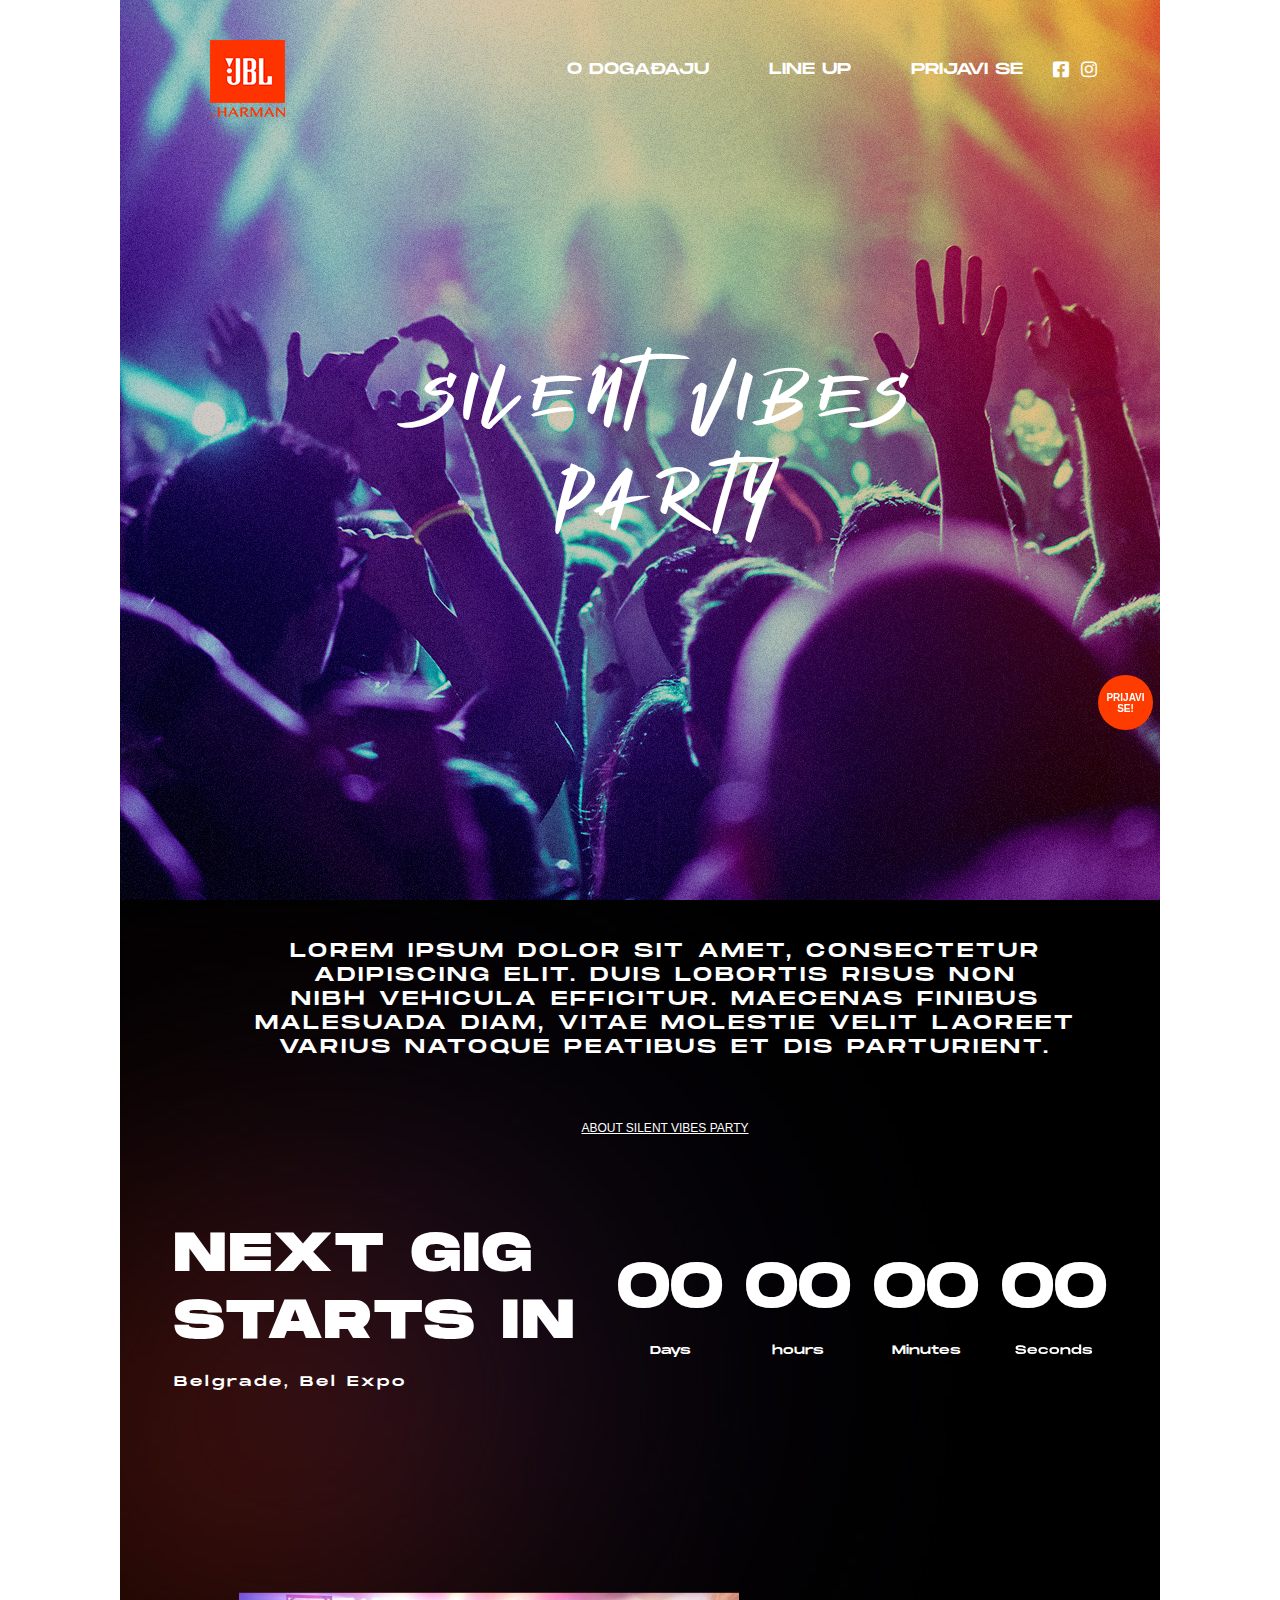
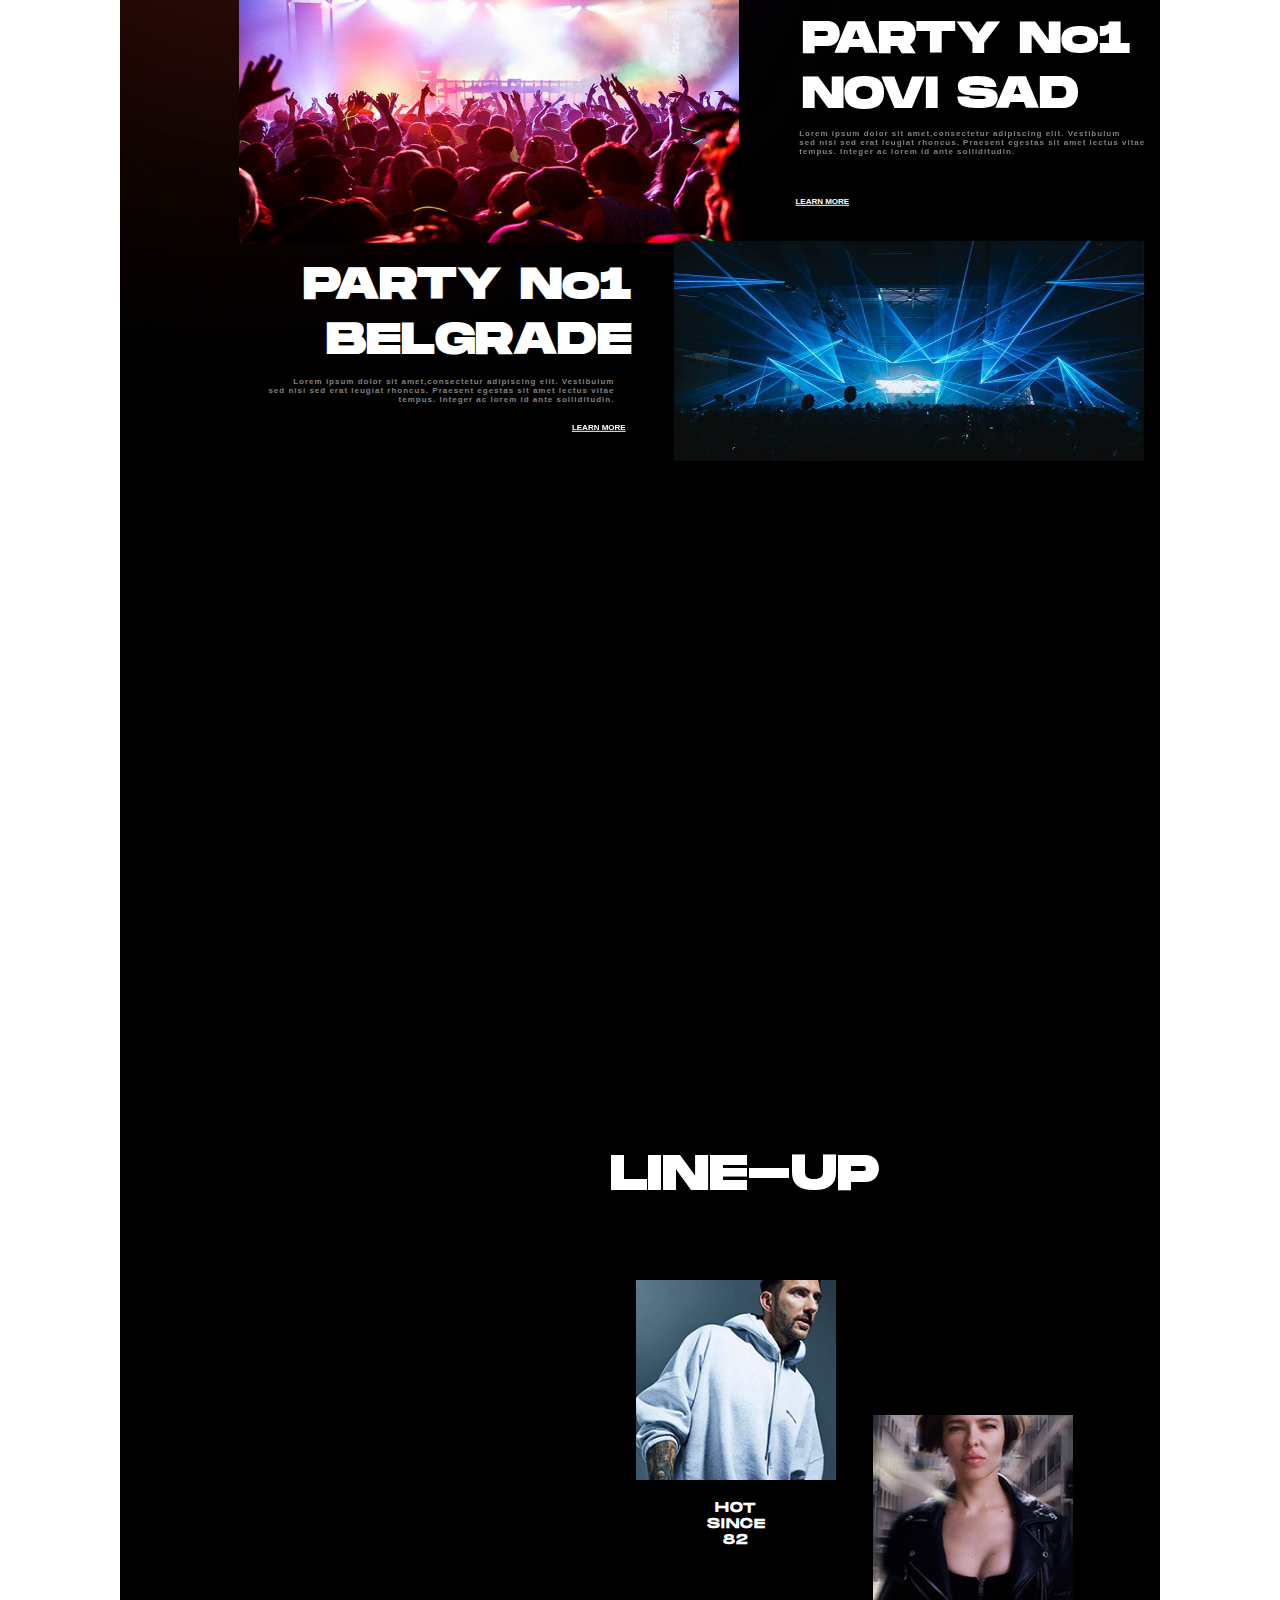
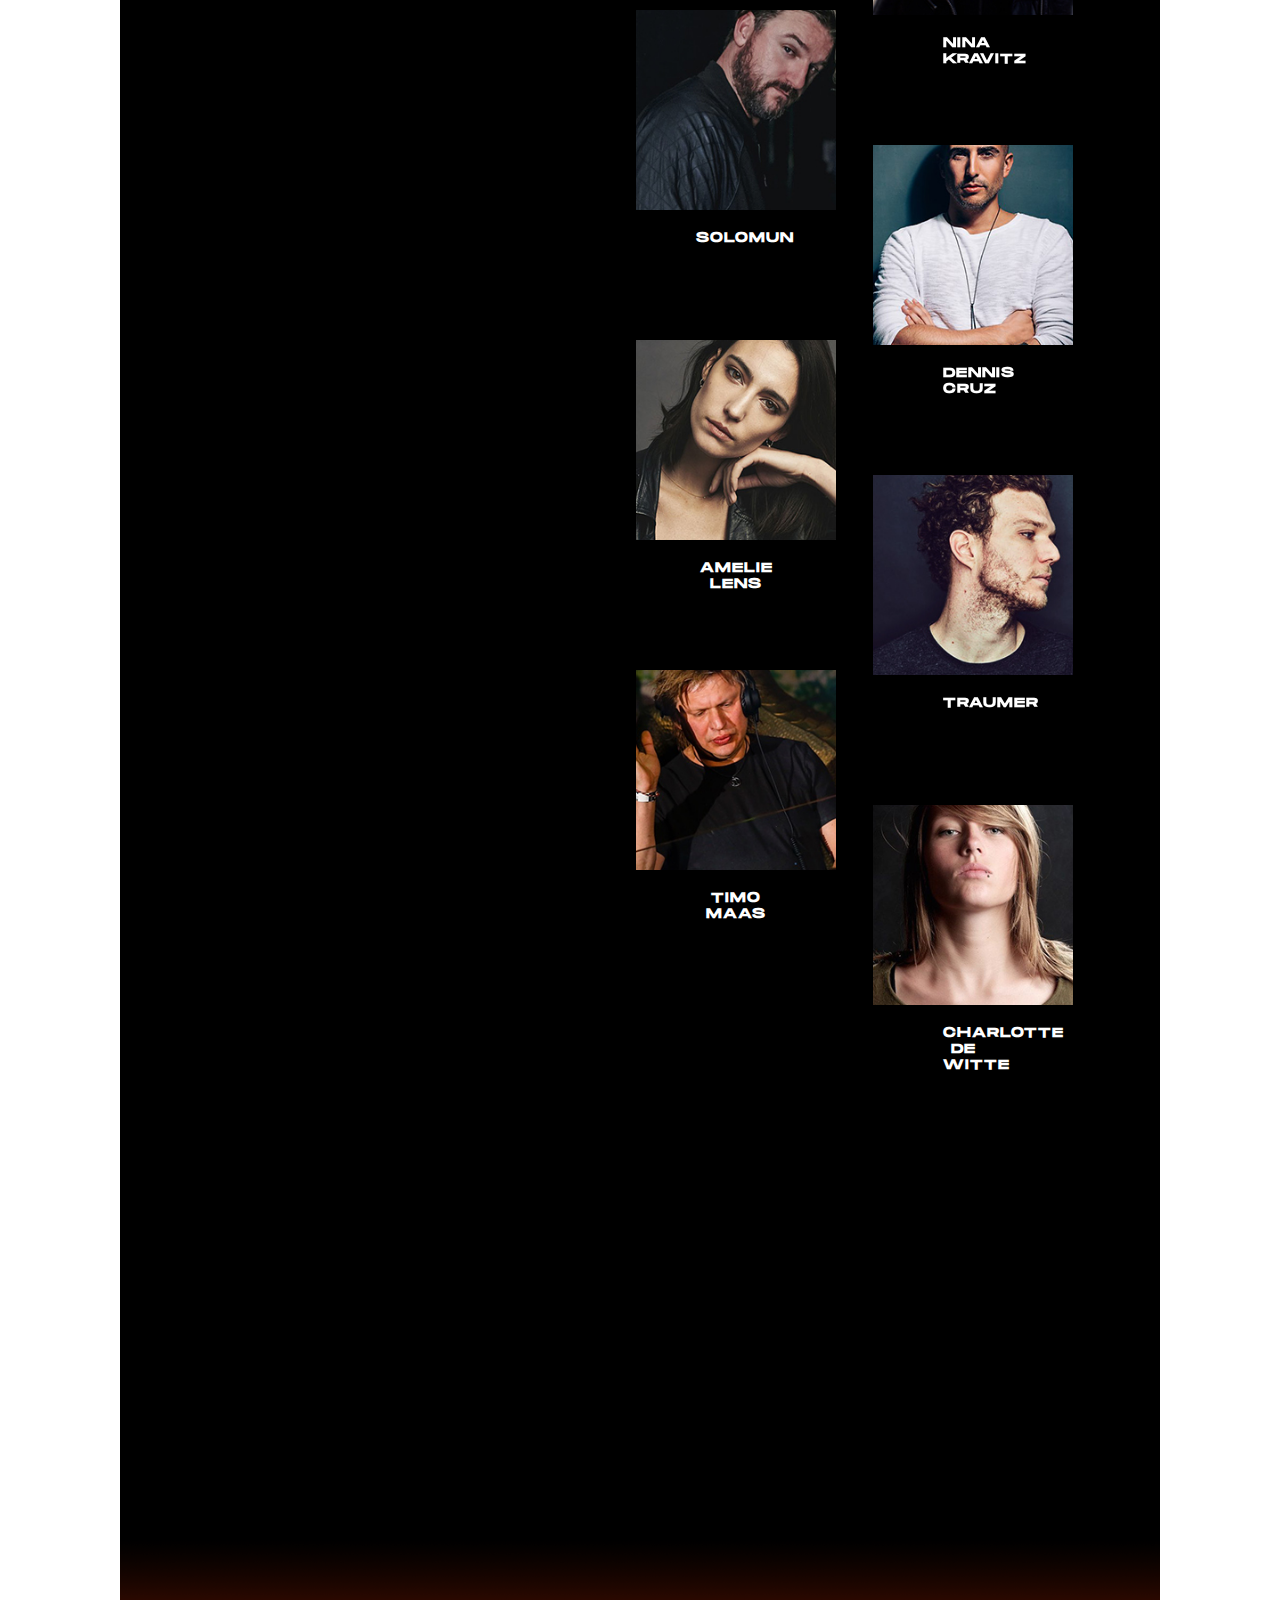
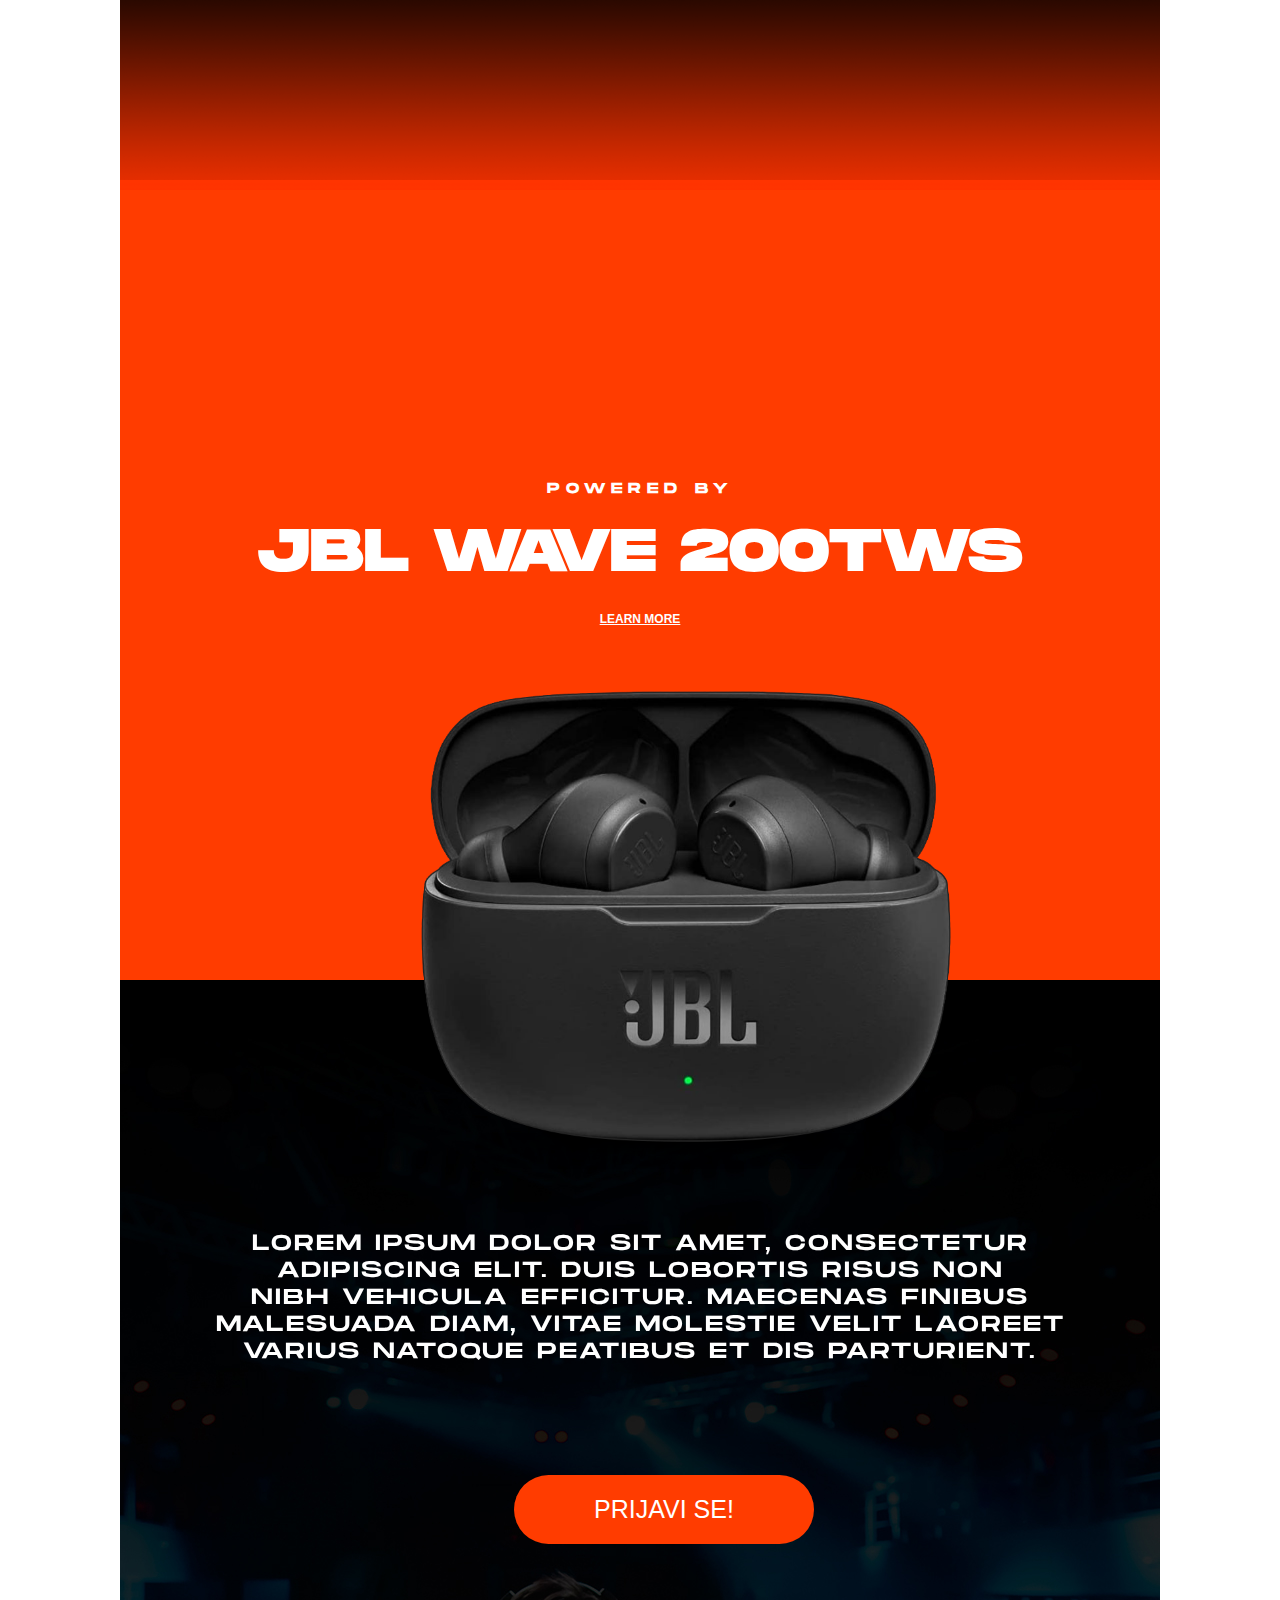
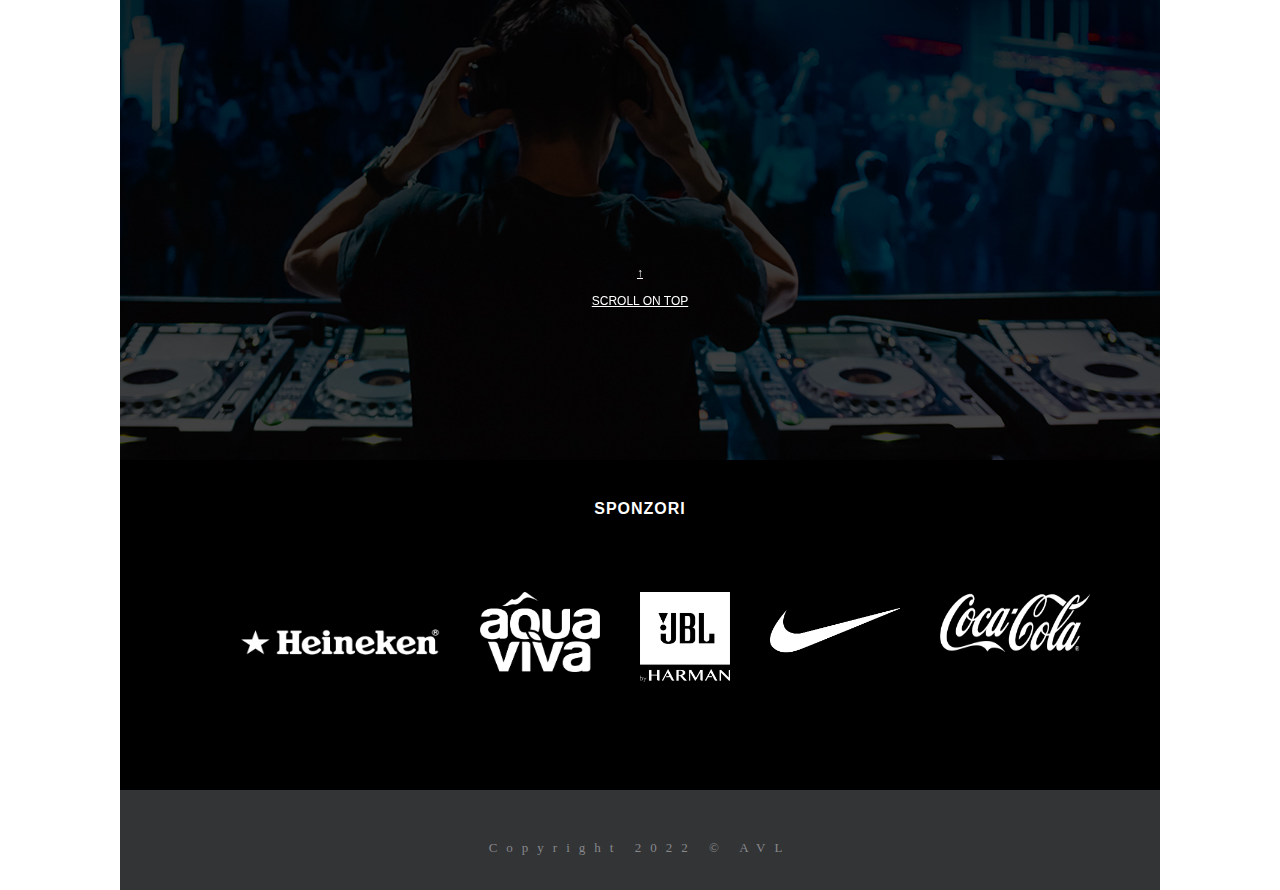
<file: index.html>
<!DOCTYPE html>
<html>
	<head>
		<meta charset="utf-8">
		<link rel="stylesheet" type="text/css" href="css/style.css">
		<link rel="stylesheet" type="text/css" href="fontawesome-free-5.12.0-web/css/all.css" />
		<script src="https://code.jquery.com/jquery-3.6.0.min.js"></script>
	</head>
	
	<body>
	<div class="container">
	
	
		<nav>
			
			<div class="logo">
				<img src="img/jbl-logo.png" alt="JBL HARMAN logo">
			</div>
			
			<ul class="nav-links">
				<li><a href="oDogadjaju.html">O DOGAĐAJU</a></li>
				<li><a href="lineUp.html">LINE UP</a></li>
				<li><a href="prijaviSe.html">PRIJAVI SE</a></li>
				<i class="fab fa-facebook-square"> </i>
				<i class="fab fa-instagram">  </i> 
			</ul>
		</nav>
		
		
		<div class="sv-text">
			<h1> SILEnT VIBES <br/> PARTY </h1>
		</div>
		
		
		<button type="button" class="signup">prijavi se!</button>
		
		
		<div class="about">
			<h3> Lorem ipsum dolor sit amet, consectetur<br/>
					adipiscing elit. Duis lobortis risus non<br/>
					nibh vehicula efficitur. maecenas finibus<br/>
					malesuada diam, vitae molestie velit laoreet<br/>
					varius natoque peatibus et dis parturient.</h3>

			<a href="oDogadjaju.html">ABOUT SILENT VIBES PARTY</a>
					
		</div>
		
		<div class="nextGig">
			<h2> next gig <br/> starts in </h2> <br/>
			<h4> Belgrade, Bel Expo </h4>
		</div>
		
		<div class="time">
			<div class="days">
				<h1> 00 </h1> <br/> <h3>Days</h3>
			</div>
		
			<div class="hours">
				<h1> 00 </h1> <br/> <h3>hours</h3>
			</div>
		
			<div class="minutes">
				<h1> 00 </h1> <br/> <h3>Minutes</h3>
			</div>
		
			<div class="seconds">
				<h1> 00 </h1> <br/> <h3>Seconds</h3>
			</div>
		</div>
		
	<div class="party">	
		<div class="nsParty">
			<img src="img/lokacija1.jpg" class="ns" alt="lokacija1">
			
			<div class="aboutParty">
			<h2> PARTY No1 <br/> NOVI SAD </h2> <br/>	
			<h3> Lorem ipsum dolor sit amet,consectetur adipiscing elit. Vestibulum <br/>
				sed nisi sed erat leugiat rhoncus. Praesent egestas sit amet lectus vitae <br/>
				tempus. Integer ac lorem id ante solliditudin.</h3>
				
				<a href="oDogadjaju.html"><b>LEARN MORE</b></a>
				
			</div>
		</div>
		
		<div class="bgParty">
			<img src="img/lokacija2.jpg" class="bg" alt="lokacija2">
			
				<div class="aboutParty2">
				<h2> PARTY No1 <br/> BELGRADE </h2> <br/>	
				<h3> Lorem ipsum dolor sit amet,consectetur adipiscing elit. Vestibulum <br/>
				sed nisi sed erat leugiat rhoncus. Praesent egestas sit amet lectus vitae <br/>
				tempus. Integer ac lorem id ante solliditudin.</h3>
				
				<a href="oDogadjaju.html"><b>LEARN MORE</b></a>
				
			</div>
		</div>
	</div>	
	
	<div class="lu">
		<div class="overlay">
		</div>
		
		<div class="line-up">
			<p> LINE-UP </p>
			
			<div class="column1">
				<div class="dj1">
						<div class="text">
							<p> <h2> HOT SINCE 82 </h2> </p> <br/>
						</div>	
				</div>
				
				
				<div class="dj2">
						<div class="text">
							<p> <h2> SOLOMUN </h2> </p> <br/>
						</div>
				</div>
				
				<div class="dj3">
						<div class="text">
							<p> <h2> AMELIE LENS </h2> </p> <br/>
						</div>
				</div>
			
				<div class="dj4">
						<div class="text">
							<p> <h2> TIMO MAAS </h2> </p> <br/>
						</div>	
				</div>
				
			</div>
			
			<div class="column2">
				<div class="dj5">
						<div class="text">
							<p> <h2> NINA KRAVITZ </h2> </p> <br/>
						</div>	
				</div>
				
				
				<div class="dj6">
						<div class="text">
							<p> <h2> DENNIS CRUZ </h2> </p> <br/>
						</div>
				</div>
				
				<div class="dj7">
						<div class="text">
							<p> <h2> TRAUMER </h2> </p> <br/>
						</div>
				</div>
				
				<div class="dj8">
						<div class="text">
							<p> <h2> CHARLOTTE DE WITTE </h2> </p> <br/>
						</div>
				</div>
				
			</div>
		</div>
	</div>
	
	<div class="powerBy">
		<div class="overlayBtm">
		</div>
		
		<div class="jblWave">
			<h2> POWERED BY </h2>
			<h1> JBL WAVE 200TWS </h1>
			<a href="oDogadjaju.html"><b>LEARN MORE</b></a>
		</div>
		<div class="jblPods">
		</div>
	</div>
	
	<div class="end">
		<div class="endText">
			<p> Lorem ipsum dolor sit amet, consectetur<br/>
					adipiscing elit. Duis lobortis risus non<br/>
					nibh vehicula efficitur. maecenas finibus<br/>
					malesuada diam, vitae molestie velit laoreet<br/>
					varius natoque peatibus et dis parturient. </p>
		</div>
		
		<button type="button" class="dugmeEnd"> PRIJAVI SE!</button>
		
		<div class="scroll">
			<button onclick="scrollFunction()" id="scrollBtn"><p>&#8593;</p> <br/>SCROLL ON TOP</button>
		</div>
	</div>
	

		
		<div class="sponzori3">
				<h1>SPONZORI<h1>
			
				<ul class="brands">
					<li><img src="img/Heineken.png" class="heineken" alt="heineken"></li>
					<li><img src="img/aqua-viva.png" class="aqua" alt="aqua viva"></li>
					<li><img src="img/jbl.png" class="jbl" alt="jbl"></li>
					<li><img src="img/nike.png" class="nike" alt="nike"></li>
					<li><img src="img/coca-cola.png" class="coca" alt="coca-cola"></li>
				</ul>
		</div> 
			
		<footer>
				Copyright 2022 &copy; AVL
		</footer>
		
		
		
		
	
	<script>
		$(document).ready(function() {
			$(".dugmeEnd").click(function() {
				window.location.href = "prijaviSe.html";
			})
		});
	</script>	

	<script>
		$(document).ready(function() {
			$(".signup").click(function() {
				window.location.href = "prijaviSe.html";
			})
		});
	</script>

	<script>
		let scrollMe = document.getElementById("scrollBtn");

		function scrollFunction() {
			document.documentElement.scrollTop = 0;
			}
	</script>


	
</div>
</body>
</html>
</file>
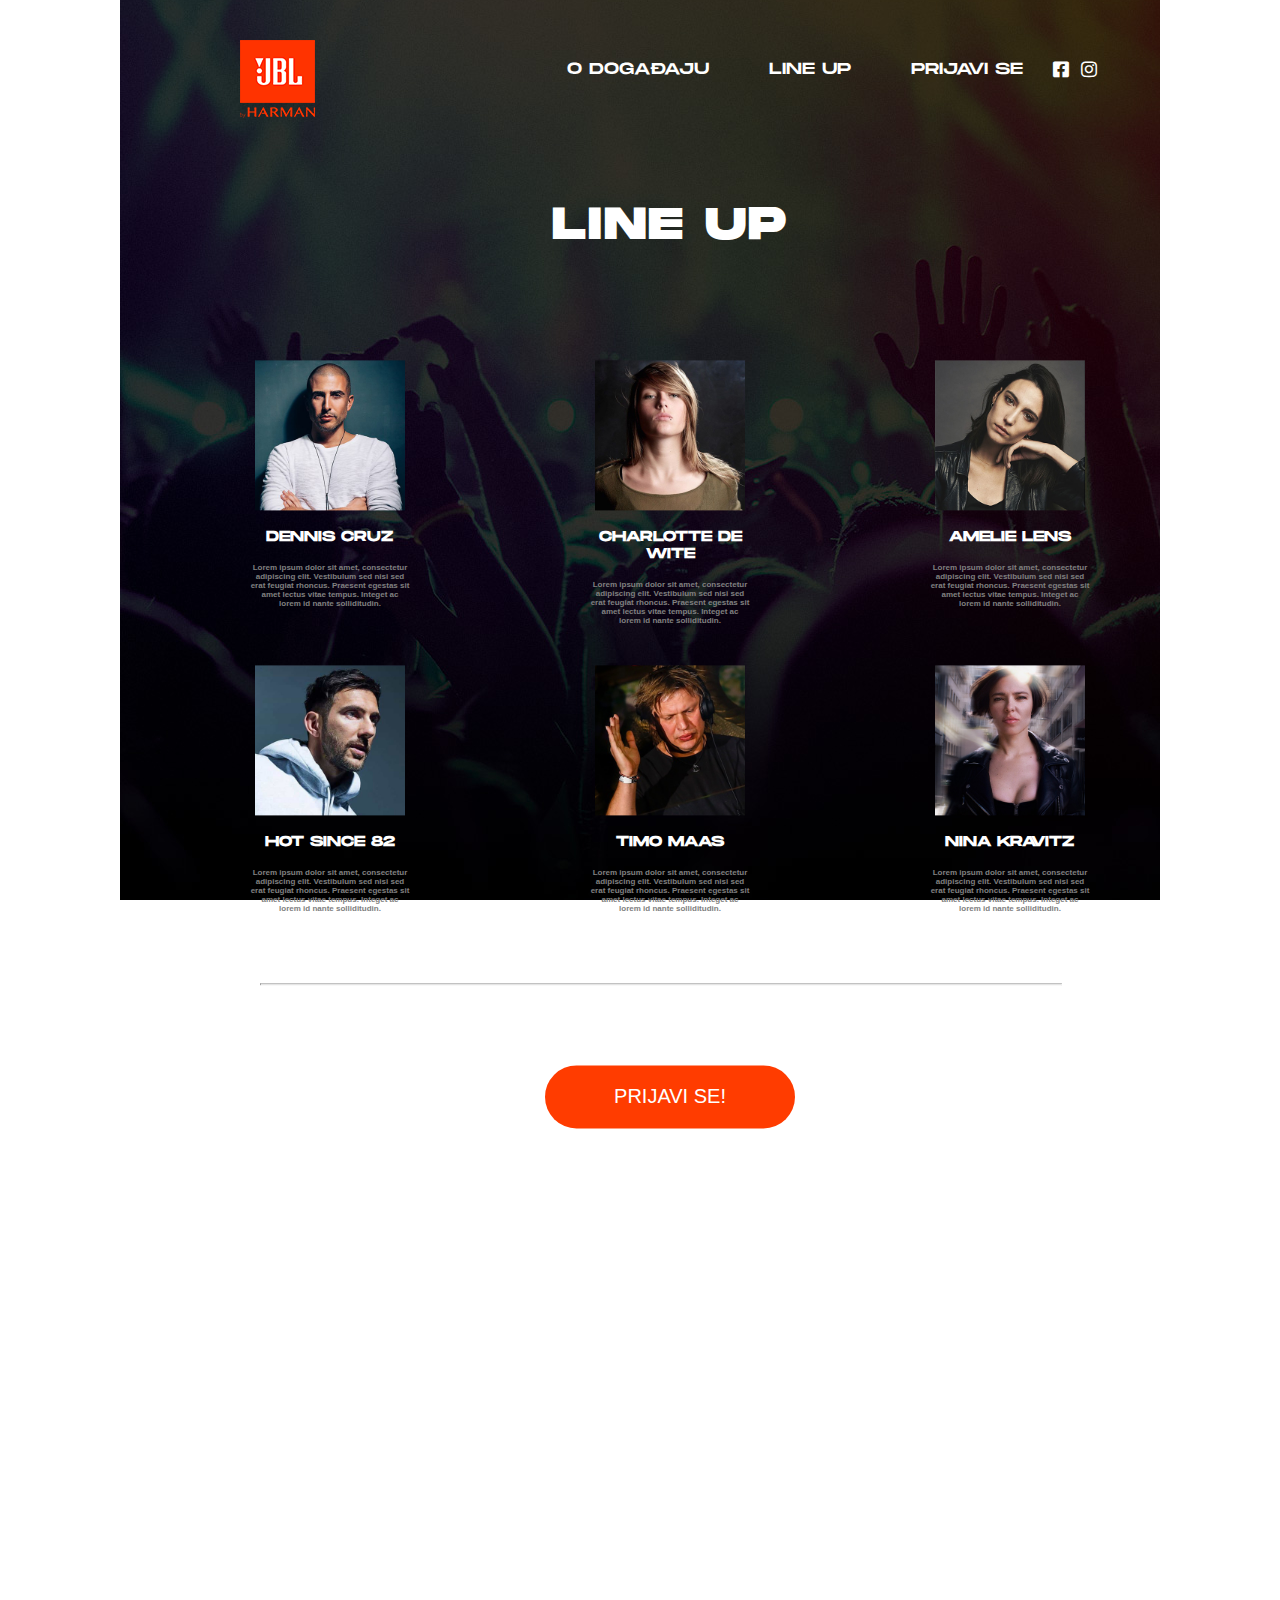
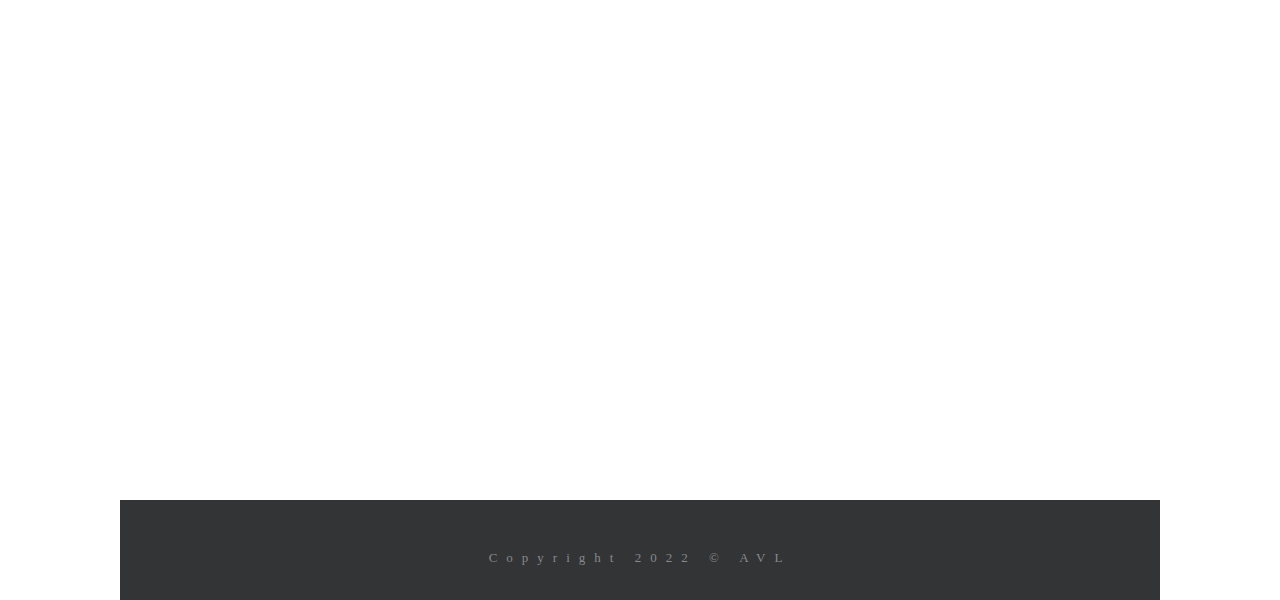
<file: lineUp.html>
<!DOCTYPE html>
<html>
	<head>
		<meta charset="utf-8">
		<link rel="stylesheet" type="text/css" href="css/style.css">
		<link rel="stylesheet" type="text/css" href="fontawesome-free-5.12.0-web/css/all.css" />
	</head>
	
	<body>
	<div class="container">
	
		<nav class="nav1">
			
			<div class="logo">
				<a href="index.html"><img src="img/jbl-logo.png" alt="JBL HARMAN logo"></a>
			</div>
			
			<ul class="nav-links">
				<li><a href="oDogadjaju.html">O DOGAĐAJU</a></li>
				<li><a href="lineUp.html">LINE UP</a></li>
				<li><a href="prijaviSe.html">PRIJAVI SE</a></li>
				<i class="fab fa-facebook-square"> </i>
				<i class="fab fa-instagram">  </i> 
			</ul>
		</nav>
		
		<div class="lu-text">
			<h1> LINE UP </h1>
		</div>
		
					
		<div class="djs">
			<div class="row">
				<div class="dj">
					<img src="img/lineup-04-big.jpg"  alt="dennis"> <br/>
						<div class="text">
							<p> <h2> DENNIS CRUZ </h2> </p> <br/>
							<p> <h3> Lorem ipsum dolor sit amet, consectetur<br/>
								adipiscing elit. Vestibulum sed nisi sed<br/>
								erat feugiat rhoncus. Praesent egestas sit<br/>
								amet lectus vitae tempus. Integet ac<br/>
								lorem id nante solliditudin.</h3> </p>
						</div>	
				</div>
				
				
				<div class="dj">
					<img src="img/lineup-08-big.jpg"  alt="charlote"> <br/>
						<div class="text">
							<p> <h2> CHARLOTTE DE WITE </h2> </p> <br/>
							<p> <h3> Lorem ipsum dolor sit amet, consectetur<br/>
								adipiscing elit. Vestibulum sed nisi sed<br/>
								erat feugiat rhoncus. Praesent egestas sit<br/>
								amet lectus vitae tempus. Integet ac<br/>
								lorem id nante solliditudin.</h3> </p>
						</div>
				</div>
				
				<div class="dj">
					<img src="img/lineup-05-big.jpg"  alt="amelie"> <br/>
						<div class="text">
							<p> <h2> AMELIE LENS </h2> </p> <br/>
							<p> <h3> Lorem ipsum dolor sit amet, consectetur<br/>
								adipiscing elit. Vestibulum sed nisi sed<br/>
								erat feugiat rhoncus. Praesent egestas sit<br/>
								amet lectus vitae tempus. Integet ac<br/>
								lorem id nante solliditudin.</h3> </p>
						</div>
				</div>
				
			</div>
				
			<div class="row">	
				<div class="dj">
					<img src="img/lineup-01-big.jpg"  alt="hot"> <br/>
						<div class="text">
							<p> <h2> HOT SINCE 82 </h2> </p> <br/>
							<p> <h3> Lorem ipsum dolor sit amet, consectetur<br/>
								adipiscing elit. Vestibulum sed nisi sed<br/>
								erat feugiat rhoncus. Praesent egestas sit<br/>
								amet lectus vitae tempus. Integet ac<br/>
								lorem id nante solliditudin.</h3> </p>
						</div>
				</div>
				
				<div class="dj">
					<img src="img/lineup-07-big.jpg"  alt="timo"> <br/>
						<div class="text">
							<p> <h2> TIMO MAAS </h2> </p> <br/>
							<p> <h3> Lorem ipsum dolor sit amet, consectetur<br/>
								adipiscing elit. Vestibulum sed nisi sed<br/>
								erat feugiat rhoncus. Praesent egestas sit<br/>
								amet lectus vitae tempus. Integet ac<br/>
								lorem id nante solliditudin.</h3> </p>
						</div>
				</div>
			
				<div class="dj">
					<img src="img/lineup-02-big.jpg"  alt="nina"> <br/>
						<div class="text">
							<p> <h2> NINA KRAVITZ </h2> </p> <br/>
							<p> <h3> Lorem ipsum dolor sit amet, consectetur<br/>
								adipiscing elit. Vestibulum sed nisi sed<br/>
								erat feugiat rhoncus. Praesent egestas sit<br/>
								amet lectus vitae tempus. Integet ac<br/>
								lorem id nante solliditudin.</h3> </p>
						</div>
				</div>
				
			</div>
			
				<hr/>
			
			<button type="button" class="dugme"><a href="prijaviSe.html"> PRIJAVI SE!</a></button>
			
			<div class="sponzori">
				<h1>SPONZORI<h1>
			
				<ul class="brands">
					<li><img src="img/Heineken.png" class="heineken" alt="heineken"></li>
					<li><img src="img/aqua-viva.png" class="aqua" alt="aqua viva"></li>
					<li><img src="img/jbl.png" class="jbl" alt="jbl"></li>
					<li><img src="img/nike.png" class="nike" alt="nike"></li>
					<li><img src="img/coca-cola.png" class="coca" alt="coca-cola"></li>

				</ul>
			
			</div>
		
		</div>
		

		
		
			<footer>
				Copyright 2022 &copy; AVL
			</footer>
	</div>
	
	
	
</body>
</html>
</file>
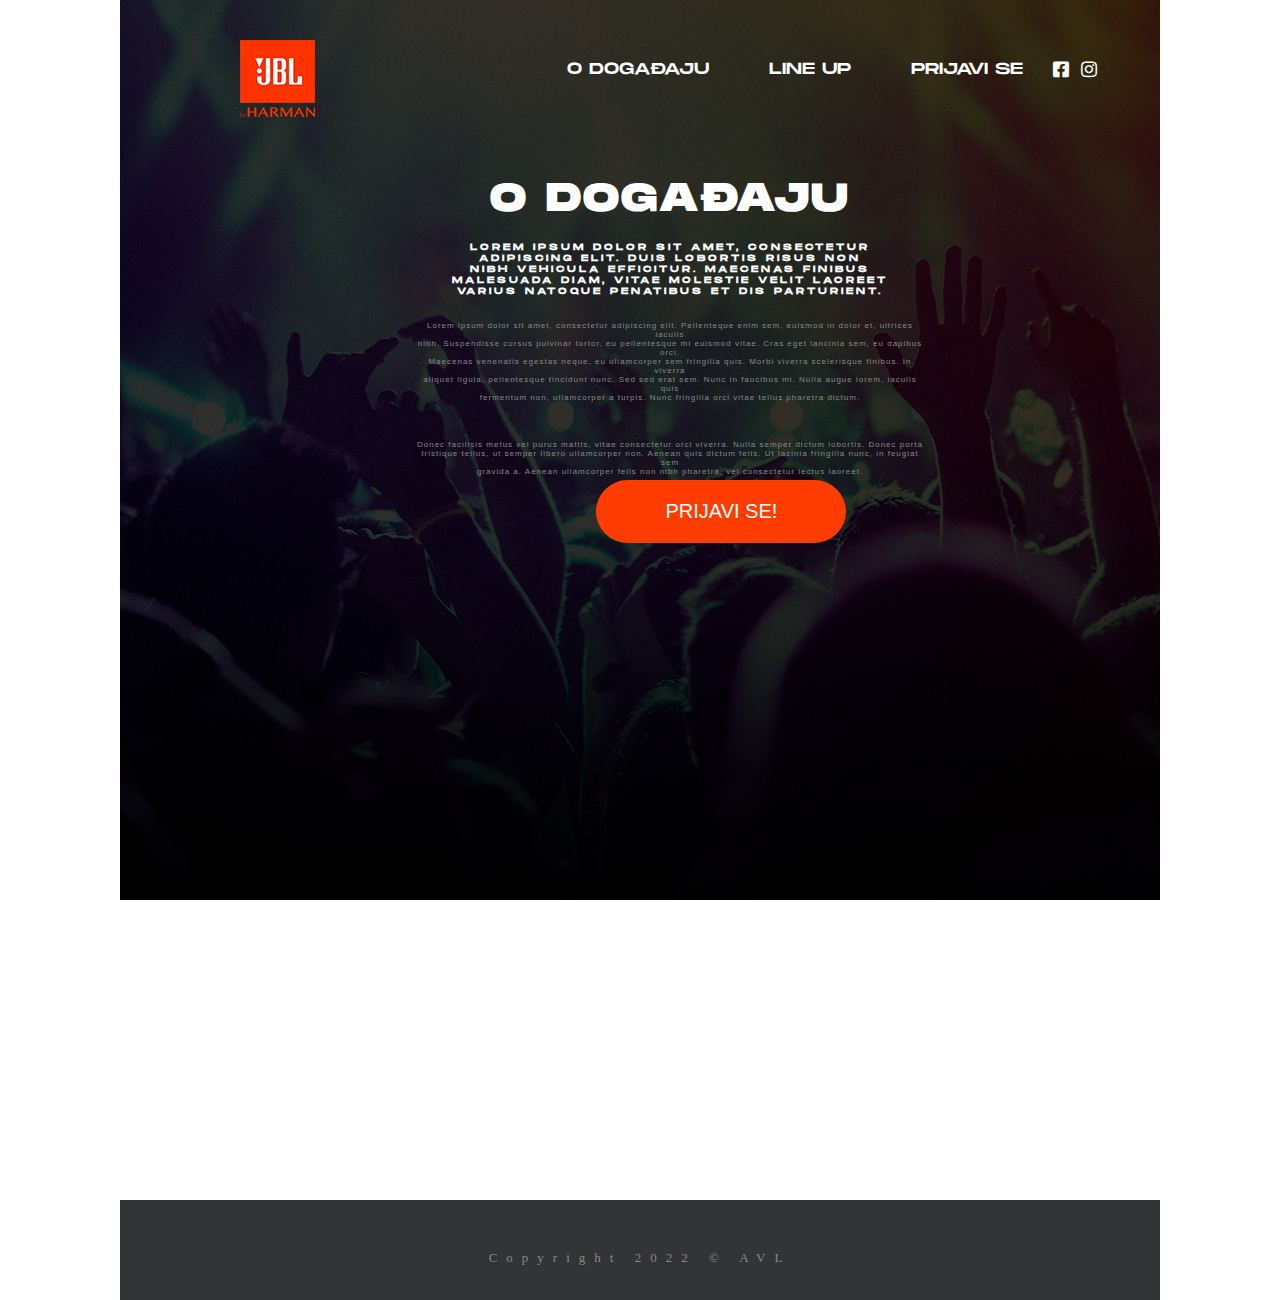
<file: oDogadjaju.html>
<!DOCTYPE html>
<html>
	<head>
		<meta charset="utf-8">
		<link rel="stylesheet" type="text/css" href="css/style.css">
		<link rel="stylesheet" type="text/css" href="fontawesome-free-5.12.0-web/css/all.css" />
	</head>
	
	<body>
	<div class="container">
	
		<nav class="nav2">
			
			<div class="logo">
				<a href="index.html"><img src="img/jbl-logo.png" alt="JBL HARMAN logo"></a>
			</div>
			
			<ul class="nav-links">
				<li><a href="oDogadjaju.html">O DOGAĐAJU</a></li>
				<li><a href="lineUp.html">LINE UP</a></li>
				<li><a href="prijaviSe.html">PRIJAVI SE</a></li>
				<i class="fab fa-facebook-square"> </i>
				<i class="fab fa-instagram">  </i> 
			</ul>
		</nav>
		

		<div class="od-text">
			<h1> O DOGAĐAJU </h1>
			<h3>LOREM IPSUM DOLOR SIT AMET, CONSECTETUR <br/>
				ADIPISCING ELIT. DUIS LOBORTIS RISUS NON<br/>
				NIBH VEHICULA EFFICITUR. MAECENAS FINIBUS<br/>
				MALESUADA DIAM, VITAE MOLESTIE VELIT LAOREET<br/>
				VARIUS NATOQUE PENATIBUS ET DIS PARTURIENT.</h3>
			<h6>Lorem ipsum dolor sit amet, consectetur adipiscing elit. Pellenteque enim sem,
				euismod in dolor et, ultrices iaculis<br/> nibh. Suspendisse cursus pulvinar tortor, 
				eu pellentesque mi euismod vitae. Cras eget lancinia sem, eu dapibus orci.<br/>
				Maecenas venenatis egestas neque, eu uliamcorper sem fringilla quis. Morbi viverra
				scelerisque finibus. In viverra<br/> aliquet ligula, pellentesque tincidunt nunc.
				Sed sed erat sem. Nunc in faucibus mi. Nulla augue lorem, iaculis quis<br/>
				fermentum non, ullamcorper a turpis. Nunc fringilla orci vitae tellus pharetra dictum.</h6>
			<br/>
			<h6>Donec facilisis metus vel purus mattis, vitae consectetur orci viverra.
			Nulla semper dictum lobortis. Donec porta<br/>
			tristique tellus, ut semper libero ullamcorper non. Aenean quis dictum felis. Ut lacinia
			fringilla nunc, in feugiat sem<br/>gravida a. Aenean ullamcorper felis non nibh pharetra,
			vel consectetur lectus laoreet.</h6>	
			

			
		</div>
		
		<button type="button" class="dugme1"><a href="prijaviSe.html"> PRIJAVI SE!</a></button>
			
			<div class="sponzori1">
				<h1>SPONZORI<h1>
			
				<ul class="brands">
					<li><img src="img/Heineken.png" class="heineken" alt="heineken"></li>
					<li><img src="img/aqua-viva.png" class="aqua" alt="aqua viva"></li>
					<li><img src="img/jbl.png" class="jbl" alt="jbl"></li>
					<li><img src="img/nike.png" class="nike" alt="nike"></li>
					<li><img src="img/coca-cola.png" class="coca" alt="coca-cola"></li>

				</ul>
			
			</div>
		
		
	
		
			<footer>
				Copyright 2022 &copy; AVL
			</footer>
	</div>
	
	
	
</body>
</html>
</file>
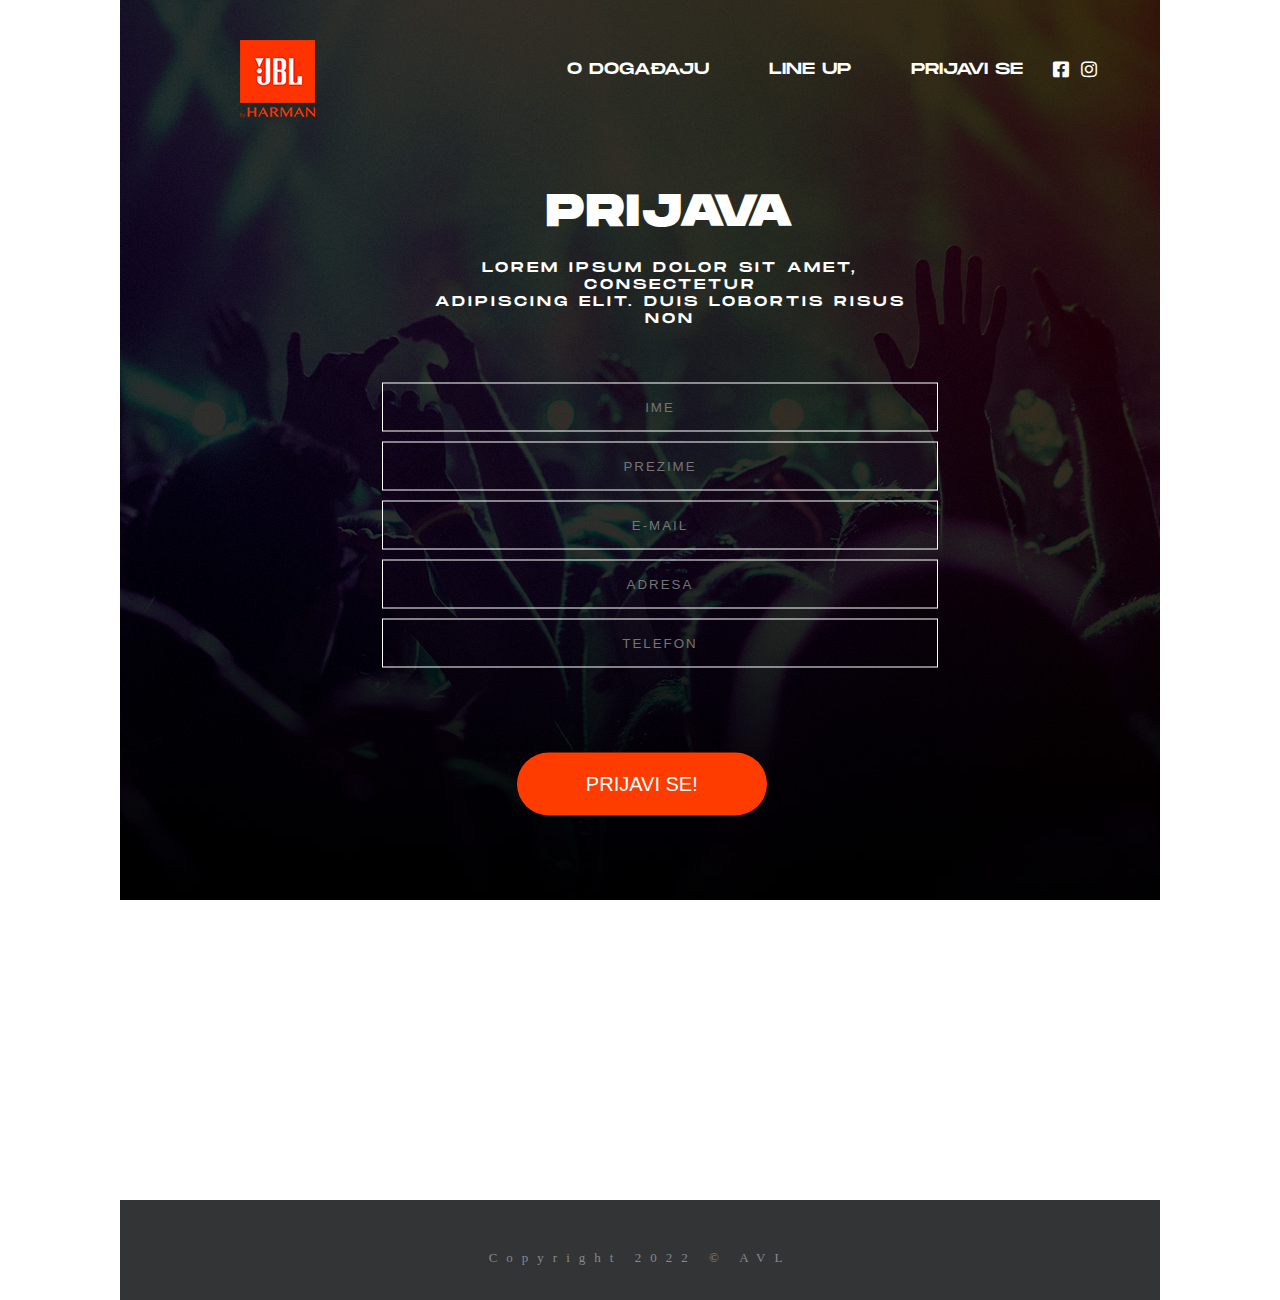
<file: prijaviSe.html>
<!DOCTYPE html>
<html>
	<head>
		<meta charset="utf-8">
		<link rel="stylesheet" type="text/css" href="css/style.css">
		<link rel="stylesheet" type="text/css" href="fontawesome-free-5.12.0-web/css/all.css" />
	</head>
	
	<body>
	<div class="container">
	
		<nav class="nav2">
			
			<div class="logo">
				<a href="index.html"><img src="img/jbl-logo.png" alt="JBL HARMAN logo"></a>
			</div>
			
			<ul class="nav-links">
				<li><a href="oDogadjaju.html">O DOGAĐAJU</a></li>
				<li><a href="lineUp.html">LINE UP</a></li>
				<li><a href="prijaviSe.html">PRIJAVI SE</a></li>
				<i class="fab fa-facebook-square"> </i>
				<i class="fab fa-instagram">  </i> 
			</ul>
		</nav>
		
		<div class="ps-text">
			<h1> PRIJAVA </h1>
			<h3>LOREM IPSUM DOLOR SIT AMET, CONSECTETUR <br/>
				ADIPISCING ELIT. DUIS LOBORTIS RISUS NON<br/></h3>	
		</div>
		
		<div class="prijava">
			<form class="forma">
				<input type="text" id="ime" name="ime" placeholder="IME"> <br/>
				<input type="text" id="prezime" name="prezime" placeholder="PREZIME"> <br/>
				<input type="text" id="email" name="email" placeholder="E-MAIL"><br/>
				<input type="text" id="adresa" name="adresa" placeholder="ADRESA"><br/>
				<input type="text" id="telefon" name="telefon" placeholder="TELEFON"><br/>
			</form>
			<button type="button" class="dugme2"><a href="prijaviSe.html"> PRIJAVI SE!</a></button>
		</div>

		
		
		
			
			<div class="sponzori2">
				<h1>SPONZORI<h1>
			
				<ul class="brands">
					<li><img src="img/Heineken.png" class="heineken" alt="heineken"></li>
					<li><img src="img/aqua-viva.png" class="aqua" alt="aqua viva"></li>
					<li><img src="img/jbl.png" class="jbl" alt="jbl"></li>
					<li><img src="img/nike.png" class="nike" alt="nike"></li>
					<li><img src="img/coca-cola.png" class="coca" alt="coca-cola"></li>

				</ul>
			
			</div>
		
			<footer>
				Copyright 2022 &copy; AVL
			</footer>
	</div>
	
	
</body>
</html>
</file>
<file: css/style.css>
* {
	margin: 0px 30px;
}

@font-face {
  font-family: "MonumentExtended-Regular.otf";
  src: url("../font/MonumentExtended-Regular.otf");
}

@font-face {
  font-family: "Shockwave.ttf";
  src: url("../font/Shockwave.ttf");
}

@font-face {
	font-family: "MonumentExtended-Ultrabold.otf";
	src: url("../font/MonumentExtended-Ultrabold.otf");
}

/* index */

nav {
  background-image: url('../img/hero-banner.jpg');
  background-position: center;
  height: 900px;
  display: flex;
  justify-content: space-between;
  align-items: flex-start;
  padding: 0 20px;
  font-family: "MonumentExtended-Regular.otf", sans-serif;
}

.logo {
  margin: 40px;
}

.nav-links {
  list-style: none;
  display: flex;
  padding-right: 1px;
}

.nav-links li {
  margin: 60px 0px;
}

.nav-links a {
  text-decoration: none;
  color: #ffffff;
}

.nav-links li a:hover{
  text-decoration: underline;
  text-decoration-color: #f54725;
  text-decoration-thickness: 5px;
}

i {
  font-size: 18px;
  color: white;
  margin: 60px 0px;
  letter-spacing: 12px;
}

.sv-text {
  position: absolute;
  top: 50%;
  left: 50%;
  transform: translate(-50%, -50%);
  text-align: center;
  font-family: "Shockwave.ttf", sans-serif;
}

.sv-text h1 {
	font-size: 150px;
	color: white;
	font-weight: 300;
	letter-spacing: 10px;
}

 .signup {	 
  position: fixed;
  top: 75%;
  left: 85%;
  border: none;
  font-weight: bold;
  background-color: #ff3c00;
  font-size: 18px;
  cursor: pointer;
  border-radius: 50%;
  height: 90px;
  width: 90px;
  transition: transform .5s;
  text-decoration: none;
  color: white;
  text-transform: uppercase;
 }
 
 .signup:hover {
	transform: scale(1.2) rotate(30deg);
 }
 

.about {
  background-image: url('../img/blur.jpg');
  background-position: center;
  background-repeat: no-repeat;
  height: 1000px;
  padding-top: 30px;
  padding-left: 50px;
  text-align: center;
}

.about h3 {
	color: white;
	font-weight: 100;
	font-size: 25px;
	letter-spacing: 3px;
	padding: 9px;
	text-transform: uppercase;
	font-family: "MonumentExtended-Regular.otf", sans-serif;
	margin-bottom: 50px;
}

.about a {
  font-size: 14px;
  text-align: center;
  text-decoration: underline;
  color: white;
  font-family: Arial, Helvetica, serif;
  margin-top: 20px;
}

.about a:hover{
	
}

.nextGig {
  position: absolute;
  top: 145%;
  left: 27%;
  transform: translate(-50%, -50%);
  color: white;
  letter-spacing: 3px;
}

.nextGig h2 {
	text-transform: uppercase;
	 font-family: "MonumentExtended-Ultrabold.otf";
	 font-size: 60px;
}

.nextGig h4 {
	font-family: "MonumentExtended-Regular.otf";
	font-weight: 200;
}

.time {
	 font-family: "MonumentExtended-Regular.otf";
}

.days{
  position: absolute;
  top: 145%;
  left: 50%;
  transform: translate(-50%, -50%);
  color: white;
}

.days h1{
	font-size: 70px;
}

.days h3{
	text-align: center;
	font-weight: 10;
	font-size: 14px;
}

.hours{
  position: absolute;
  top: 145%;
  left: 60%;
  transform: translate(-50%, -50%);
  color: white;
}

.hours h1{
	font-size: 70px;
}

.hours h3{
	text-align: center;
	font-weight: 10;
	font-size: 14px;
}

.minutes{
  position: absolute;
  top: 145%;
  left: 70%;
  transform: translate(-50%, -50%);
  color: white;
}

.minutes h1{
	font-size: 70px;
}

.minutes h3{
	text-align: center;
	font-weight: 10;
	font-size: 14px;
}

.seconds{
  position: absolute;
  top: 145%;
  left: 80%;
  transform: translate(-50%, -50%);
  color: white;
}

.seconds h1{
	font-size: 70px;
}

.seconds h3{
	text-align: center;
	font-weight: 10;
	font-size: 14px;
}

.party {
	height: 800px;
	background-color: black;
}

.nsParty {
	position: absolute;
	top: 170%;
	left: 14%;
	transform: translate( 0%, -10%);
	margin-top: 90px;
}

.ns {
	width: 650px;
	height: 400px;
}

.nsParty .aboutParty h2 {
	font-family: "MonumentExtended-Ultrabold.otf";
	position: absolute;
	top: 7%;
	right: -70%;
	color: white;
	font-size: 60px;
}

.nsParty .aboutParty h3 {
	font-family: Arial, Helvetica, serif;
	position: absolute;
	top: 50%;
	right: -85%;
	color: grey;
	font-size: 14px;
	letter-spacing: 1px;
}

.nsParty .aboutParty a {
  font-family: Arial, Helvetica, serif;
  position: absolute;
  top: 75%;
  right: -23%;
  font-size: 12px;
  text-decoration: underline;
  color: white;
  transition: transform ease 300ms;
}
 
.nsParty .aboutParty a:hover{
	transform: translate(0, -5px);
}

.bgParty {
	position: absolute;
	top: 235%;
	left: 48%;
	transform: translate( 0%, -10%);
}

.bg {
	width: 650px;
	height: 400px;
}

.bgParty .aboutParty2 h2 {
	font-family: "MonumentExtended-Ultrabold.otf";
	position: absolute;
	top: 7%;
	left: -70%;
	color: white;
	font-size: 60px;
	text-align: right;
}

.bgParty .aboutParty2 h3 {
	font-family: Arial, Helvetica, serif;
	position: absolute;
	top: 50%;
	left: -85%;
	color: grey;
	font-size: 14px;
	letter-spacing: 1px;
	text-align: right;
}

.bgParty .aboutParty2 a {
  font-family: Arial, Helvetica, serif;
  position: absolute;
  top: 75%;
  left: -23%;
  font-size: 12px;
  text-decoration: underline;
  color: white;
  transition: 0.5s;
}

.bgParty .aboutParty2 a:hover{
	transform: translate(0, -10px);
}

.lu {
  height: 2250px;
  background-image: url('../img/ploca.png');
  background-repeat: no-repeat;
  background-color: black;
  background-position: -12% 0%;
  background-attachment: fixed;
  background-size: 1000px 1000px;
}

.lu .overlay {
	background-image: url('../img/overlay.png');
	background-repeat: no-repeat;
	height: 250px;
	width: 87%;
	position: relative;
	left: -1.5%;
}

.lu .line-up p{
  font-family: "MonumentExtended-Ultrabold.otf";
  color: white;
  position: absolute;
  top: 305%;
  right: 29%;
  font-size: 65px;
}

.lu .line-up .column1 {
  position: absolute;
  top: 320%;
  right: 30%;
}

.lu .line-up .column1 .dj1 {
	height: 285px;
	background-image: url('../img/lineup-01.jpg');
	background-repeat: no-repeat;
	background-size: 285px 285px;
}

.lu .line-up .column1 .dj2 {
	height: 285px;
	background-image: url('../img/lineup-03.jpg');
	background-repeat: no-repeat;
	background-size: 285px 285px;
	margin-top: 130px;
}

.lu .line-up .column1 .dj3 {
	height: 285px;
	background-image: url('../img/lineup-05.jpg');
	background-repeat: no-repeat;
	background-size: 285px 285px;
	margin-top: 130px;
}

.lu .line-up .column1 .dj4 {
	height: 285px;
	background-image: url('../img/lineup-07.jpg');
	background-repeat: no-repeat;
	background-size: 285px 285px;
	margin-top: 130px;
}

.lu .line-up .column1 .text {
  color: white;
  text-align: center;
  font-family: "MonumentExtended-Regular.otf", sans-serif;
  font-size: 12px;
  position: relative;
  top: 110%;
  letter-spacing: 1px;
}

.lu .line-up .column2 {
  position: absolute;
  top: 335%;
  right: 6%;
}

.lu .line-up .column2 .dj5 {
	height: 285px;
	background-image: url('../img/lineup-02.jpg');
	background-repeat: no-repeat;
	background-size: 285px 285px;
}

.lu .line-up .column2 .dj6 {
	height: 285px;
	background-image: url('../img/lineup-04.jpg');
	background-repeat: no-repeat;
	background-size: 285px 285px;
	margin-top: 130px;
}

.lu .line-up .column2 .dj7 {
	height: 285px;
	background-image: url('../img/lineup-06.jpg');
	background-repeat: no-repeat;
	background-size: 285px 285px;
	margin-top: 130px;
}

.lu .line-up .column2 .dj8 {
	height: 285px;
	background-image: url('../img/lineup-08.jpg');
	background-repeat: no-repeat;
	background-size: 285px 285px;
	margin-top: 130px;
}

.lu .line-up .column2 .text {
  color: white;
  text-align: center;
  font-family: "MonumentExtended-Regular.otf", sans-serif;
  font-size: 12px;
  position: relative;
  top: 110%;
  right: 15%;
  letter-spacing: 1px;
}

.powerBy {
	position: relative;
	height: 500px;
	background-color: #ff3c00;
	z-index: 1;
	text-align: center;
	padding-top: 300px;
}

.powerBy .overlayBtm {
	background-image: url('../img/overlay-bottom.png');
	background-repeat: no-repeat;
	height: 250px;
	width: 100%;
	position: absolute;
	top: -30%;
	left: -1.8%;
}

.powerBy .jblWave h2{
	color: white;
	font-family: "MonumentExtended-Regular.otf", sans-serif;
	letter-spacing: 6px;
	font-size: 14px;
}

.powerBy .jblWave h1{
	color: white;
	font-family: "MonumentExtended-Ultrabold.otf", sans-serif;
	padding: 20px;
	font-size: 60px;
}

.powerBy .jblWave a {
  font-family: Arial, Helvetica, serif;
  font-size: 12px;
  text-decoration: underline;
  color: white;
  transition: 0.5s;
}

.powerBy .jblWave a:hover{
	transform: translate(0, -10px);
}

.powerBy .jblPods {
	height: 570px;
	background-image: url('../img/JBL-Wave-200TWS.png');
	background-repeat: no-repeat;
	background-size: 1050px 600px;
	position: relative;
	left: 16%;
}

.end {
	height: 1100px;
	background-image: url('../img/bg3.jpg');
	background-repeat: no-repeat;
	background-position: 60% 0%;	
	position: relative;
}

.end .endText p{
	color: white;
	font-weight: 100;
	font-size: 25px;
	letter-spacing: 2px;
	padding-top: 250px;
	text-transform: uppercase;
	font-family: "MonumentExtended-Regular.otf", sans-serif;
	text-align: center;
}

 .end .dugmeEnd {
  position: absolute;
  top: 45%;
  right: 40%;
  width: 300px;
  text-decoration: none;
  color: white;
  border: none;
  background-color: #ff3c00;
  padding: 20px;
  font-size: 25px;
  cursor: pointer;
  text-align: center;
  border-radius: 40px;
  transition: transform .5s;
 }
 
 .end .dugmeEnd:hover {
	 transform: scale(1.2);
 }
 
 .scroll {
	text-align: center;
	margin-top: 500px;
	
 }
 
 .scroll p {
	 color: white;
 }
 
 .scroll #scrollBtn {
	 border: none;
	 background-color: transparent;
	 color: white;
	 cursor: pointer;
	 text-decoration: underline;
	 font-size: 12px;
 }

 .sponzori3{
	position: relative;
	margin-top: -20px;
	background-color: black;
  	font-family: Arial, Helvetica, serif;
	letter-spacing: 1px;
	font-size: 12px;
	text-align: center;
	color: white;
	height: 250px;
	padding: 40px 150px;

 }
 
 .sponzori3 h1 {
	 font-size: 16px;
 }
 
/* line up */
.nav1 {
  background-image: url('../img/hero-banner-unutrasnje-strane.jpg');
  background-position: center;
  background-attachment: fixed;
  height: 2100px;
  display: flex;
  justify-content: space-between;
  align-items: flex-start;
  padding: 0 20px;
}

.lu-text {
  position: absolute;
  top: 25%;
  left: 50%;
  transform: translate(-50%, -50%);
  text-align: center;
  font-family: "MonumentExtended-Ultrabold.otf", sans-serif;
}

.lu-text h1 {
	font-size: 65px;
	color: white;
	font-weight: 300;
	letter-spacing: 2px;
}

.djs {
  display: flex;
  flex-direction: column;
  position: absolute;
  top: 50%;
  left: 50%;
  transform: translate(-50%, -10%);
}

.row {
  display: flex;
  justify-content: center;
}

.dj {
  display: flex;
  flex-direction: column;
  align-items: center;
  padding: 15px;
  text-align: center;
  margin: 5px;
  width: 400px;
}

.djs h2{
 font-family: "MonumentExtended-Regular.otf", sans-serif;
 color: white;
 font-size: 19px;
}

 .djs h3 {
	 color: grey;
	 font-size: 14px;
	 font-family: Arial, Helvetica, serif;
 }
 
 hr {
	 margin-top: 50px;
	 margin-bottom: 30px;
 }
 
 .dugme a {
	text-decoration: none;
	color: white;
 }
 
 .dugme {
  width: 250px;
  border: none;
  background-color: #ff3c00;
  padding: 20px;
  margin: 50px auto;
  font-size: 20px;
  cursor: pointer;
  text-align: center;
  border-radius: 40px;
  transition: transform .5s;
 }
 
 .dugme:hover {
	 transform: scale(1.2);
 }
 
 .sponzori {
	 font-family: Arial, Helvetica, serif;
	 letter-spacing: 1px;
	 font-size: 12px;
	 text-align: center;
	 color: white;
	 margin-top: 50px;
 }
 
 .brands {
	display: inline-block;
	list-style: none;
	display: flex;
	margin-top: 74px;
	margin-left: -60px;
 }
 
 
 .brands .heineken {
	 height: 100px;
	 width: 200px;
 }
 
  .brands .aqua {
	 height: 80px;
	 width: 120px;
 }
 
  .brands .jbl {
	 height: 90px;
	 width: 90px;
 }
 
  .brands .nike {
	 height: 80px;
	 width: 130px;
 }
 
  .brands .coca {
	 height: 60px;
	 width: 150px;
 }
 
 /* o dogadjaju */
 
 .nav2 {
  background-image: url('../img/hero-banner-unutrasnje-strane.jpg');
  background-position: center;
  background-attachment: fixed;
  display: flex;
  justify-content: space-between;
  align-items: flex-start;
  padding: 0 20px;
  height: 1200px;
}

 .od-text {
  height: 500px;	 
  position: absolute;
  margin-top: 100px;
  top: 25%;
  left: 50%;
  transform: translate(-50%, -50%);
  text-align: center;
}

.od-text h1 {
	margin-top: 100px;
	font-size: 65px;
	color: white;
	font-weight: 300;
	letter-spacing: 2px;
	font-family: "MonumentExtended-Ultrabold.otf", sans-serif;
}

.od-text h3 {
	color: white;
	letter-spacing: 3px;
	margin-top: 10px;
	padding: 9px;
	font-family: "MonumentExtended-Regular.otf", sans-serif;
}

.od-text h6 {
	color: #87888c;
	font-size: 12px;
	font-weight: 100;
	font-family: Arial, Helvetica, serif;
	letter-spacing: 1px;
	margin-top: 10px;
	padding: 5px;	
}

 .dugme1 a {
	text-decoration: none;
	color: white;
 }
 
 .dugme1 {
  position: absolute;
  top: 70%;
  left: 5%;
  width: 250px;
  border: none;
  background-color: #ff3c00;
  padding: 20px;
  margin: 50px 750px;
  font-size: 20px;
  cursor: pointer;
  text-align: center;
  border-radius: 40px;
  transition: transform .5s;
 }
 
 .dugme1:hover {
	 transform: scale(1.2);
 }
 
 .sponzori1{
	position: absolute;
	top: 95%;
	right: 12%;
  	font-family: Arial, Helvetica, serif;
	letter-spacing: 1px;
	font-size: 12px;
	text-align: center;
	color: white;
	margin-top: 50px;
 }
 
 /*prijavi se*/
 
 .ps-text {
  position: absolute;
  top: 25%;
  left: 50%;
  transform: translate(-50%, -50%);
  text-align: center;
}

.ps-text h1 {
	margin-top: 70px;
	font-size: 65px;
	color: white;
	font-weight: 300;
	letter-spacing: 2px;
	font-family: "MonumentExtended-Ultrabold.otf", sans-serif;
}

.ps-text h3 {
	color: white;
	font-weight: 100;
	letter-spacing: 3px;
	margin-top: 10px;
	padding: 9px;
	font-family: "MonumentExtended-Regular.otf", sans-serif;
}

 .sponzori2{
	position: absolute;
	top: 95%;
	right: 12%;
  	font-family: Arial, Helvetica, serif;
	letter-spacing: 1px;
	font-size: 12px;
	text-align: center;
	color: white;
	margin-top: 50px;
 }
 
 .prijava {
  position: absolute;
  top: 45%;
  left: 50%;
  transform: translate(-50%, -50%);
  margin: 120px 20px;
 }
 
 .prijava input {
	margin: 5px 0px;
	border: 1px solid #fff;
	letter-spacing: 2px;
	color: white;
 }
 
#ime {
	height: 45px;
	width: 550px;
	background: transparent;
	text-align: center;
 }
 
#prezime {
	height: 45px;
	width: 550px;
	background: transparent;
	text-align: center;
 }
 
#email {
	height: 45px;
	width: 550px;
	background: transparent;
	text-align: center;
 }

#adresa {
	height: 45px;
	width: 550px;
	background: transparent;
	text-align: center;
 }
 
#telefon {
	height: 45px;
	width: 550px;
	background: transparent;
	text-align: center;
 }
 
  .dugme2 a {
	text-decoration: none;
	color: white;
 }
 
 .dugme2 {
  position: absolute;
  top: 110%;
  left: -95%;
  width: 250px;
  border: none;
  background-color: #ff3c00;
  padding: 20px;
  margin: 50px 750px;
  font-size: 20px;
  cursor: pointer;
  text-align: center;
  border-radius: 40px;
  transition: transform .5s;
 }
 
 .dugme2:hover {
	 transform: scale(1.2);
 }


 
 
 footer {
	 text-align: center;
	 background-color: #333436;
	 color: #87888c;
	 font-size: 13px;
	 letter-spacing: 9px;
	 height: 50px;
	 padding-top: 50px;
 }
 
 
 
 
 
/* responsive*/

/*prijavi se*/

@media (max-width: 1736px) {
	.sponzori2 {
		left: 12%;
	}
	.sponzori2 .brands img{
		margin-right: 10px;
	}
}

@media (max-width: 1552px) {
	.sponzori2 {
		left: 12%;
	}
	.sponzori2 .brands img{
		margin-left: 8px;
	}
}

@media (max-width: 1400px) {
	.sponzori2 {
		left: 12%;
	}
	.sponzori2 .brands img{
		margin-right: -20px;
	}
}

@media (max-width: 1400px) {
	.sponzori2 .brands img{
		margin-right: -40px;
	}
}

@media (max-width: 1228px) {
	.nav2,
	.nav2 i{
		font-size: 14px;
	}
}

@media (max-width: 1186px) {
	.nav2,
	.nav2 i{
		font-size: 12px;
	}
}

@media (max-width: 1146px) {
	.nav2,
	.nav2 i{
		font-size: 10px;
	}
	.sponzori2 .brands img{
		margin-right: -50px;
	}
}

@media (max-width: 1102px) {
	.nav2,
	.nav2 i{
		font-size: 8px;
	}
}

@media (max-width: 1061px) {
	.nav2,
	.nav2 i{
		font-size: 6px;
	}
	.sponzori2 .brands img{
		margin-right: -60px;
	}
}

@media (max-width: 1017px) {
	.nav2,
	.nav2 i{
		font-size: 5px;
	}
}

@media (max-width: 1452px) {
	.ps-text h1{
		font-size: 55px;
	}
	.ps-text h3{
		font-size: 18px;
	}
}

@media (max-width: 1416px) {
	.ps-text h1{
		font-size: 50px;
	}
	.ps-text h3{
		font-size: 16px;
	}
}

@media (max-width: 1313px) {
	.ps-text h1{
		font-size: 45px;
	}	
	.ps-text h3{
		font-size: 14px;
	}	
}


/*lineup*/

@media (max-width: 1607px) {
	.lu-text h1 {
		font-size: 60px;
	}
	.djs .row .dj img{
		width: 350px;
	}
	.djs .row .dj .text h2{
		font-size: 18px;
	}
	.djs .row .dj .text h3{
		font-size: 12px;
	}
	.container hr {
		width: 1200px;
		margin-left: 100px;
	}
}

@media (max-width: 1539px) {
	.lu-text h1 {
		font-size: 55px;
	}
	.djs .row .dj img{
		width: 300px;
	}
	.djs .row .dj .text h2{
		font-size: 17px;
	}
	.djs .row .dj .text h3{
		font-size: 11px;
	}
}

@media (max-width: 1490px) {
	.lu-text h1 {
		font-size: 50px;
	}
	.djs .row .dj img{
		width: 250px;
	}
	.djs .row .dj .text h2{
		font-size: 16px;
	}
	.djs .row .dj .text h3{
		font-size: 10px;
	}
	.container hr {
		width: 800px;
		margin-left: 300px;
	}
}

@media (max-width: 1433px) {
	.lu-text h1 {
		font-size: 45px;
	}
	.djs .row .dj img{
		width: 200px;
	}
	.djs .row .dj .text h2{
		font-size: 14px;
	}
	.djs .row .dj .text h3{
		font-size: 10px;
	}
}

@media (max-width: 1384px) {
	.lu-text h1 {
		font-size: 45px;
	}
	.djs .row .dj img{
		width: 150px;
	}
	.djs .row .dj .text h2{
		font-size: 14px;
	}
	.djs .row .dj .text h3{
		font-size: 8px;
	}
	.djs .row .dj{
		width: 300px;
	}
}

@media (max-width: 1228px) {
	.nav1 .nav-links,
	.nav1 .nav-links i{
		font-size: 14px;
	}
}

@media (max-width: 1186px) {
	.nav1 .nav-links,
	.nav1 .nav-links i{
		font-size: 12px;
	}
}

@media (max-width: 1164px) {
	.lu-text h1 {
		font-size: 40px;
	}
	.djs .row .dj{
		width: 270px;
	}
	.nav1 .nav-links,
	.nav1 .nav-links i{
		font-size: 11px;
	}
}

@media (max-width: 1146px) {
	.nav1 .nav-links,
	.nav1 .nav-links i{
		font-size: 10px;
	}
}

@media (max-width: 1102px) {
	.nav1 .nav-links,
	.nav1 .nav-links i{
		font-size: 8px;
	}
}

@media (max-width: 1080px) {
	.djs .row .dj{
		width: 250px;
	}
}

@media (max-width: 1061px) {
	.nav1 .nav-links,
	.nav1 .nav-links i{
		font-size: 6px;
	}
}

@media (max-width: 1038px) {
	.djs .row .dj{
		width: 230px;
	}
}

@media (max-width: 1017px) {
	.nav1 .nav-links,
	.nav1 .nav-links i{
		font-size: 5px;
	}
}

@media (max-width: 991px) {
	.djs .row .dj{
		width: 200px;
	}
}

/*oDogadjaju*/

@media (max-width: 1824px) {
	.od-text h1{
		font-size: 60px;
	}
	.od-text h3{
		font-size: 18px;
	}
	.od-text h6 {
		font-size: 12px;
	}
	.dugme1 {
		left: 3%;
	}
	.sponzori1 {
		right: 11%;
	}
}

@media (max-width: 1775px) {
	.od-text h1{
		font-size: 55px;
	}
	.od-text h3{
		font-size: 16px;
	}
	.od-text h6 {
		font-size: 11px;
	}
	.dugme1 {
		margin-top: -50px;
	}
}

@media (max-width: 1638px) {
	.od-text h1{
		font-size: 50px;
	}
	.od-text h3{
		font-size: 14px;
	}
	.od-text h6 {
		font-size: 10px;
	}
	.dugme1 {
		left: -3%;
		margin-top: -50px;
	}
	.sponzori1 {
		right: 7%;
	}
}

@media (max-width: 1500px) {
	.od-text h1{
		font-size: 45px;
	}
	.od-text h3{
		font-size: 12px;
	}
	.od-text h6 {
		font-size: 9px;
	}
	.dugme1 {
		left: -7%;
		margin-top: -70px;
	}
	.sponzori1 {
		right: 1%;
	}
}

@media (max-width: 1363px) {
	.od-text h1{
		font-size: 40px;
	}
	.od-text h3{
		font-size: 9px;
	}
	.od-text h6 {
		font-size: 8px;
	}
	.dugme1 {
		left: -12%;
		margin-top: -150px;
	}
	.sponzori1 {
		right: -2%;
	}
}

@media (max-width: 1246px) {
	.dugme1 {
		left: -18%;
		margin-top: -50px;
	}
}

@media (max-width: 1164px) {
	.nav2 .nav-links {
		font-size: 12px;
	}
}

@media (max-width: 1157px) {
	.od-text h1{
		font-size: 40px;
	}
	.od-text h3{
		font-size: 8px;
	}
	.od-text h6 {
		font-size: 8px;
	}
	.dugme1 {
		left: -23%;
		margin-top: -100px;
	}
	.sponzori1 {
		right: -13%;
	}	
}

@media (max-width: 1108px) {
	.nav2 .nav-links {
		font-size: 10px;
	}
}

@media (max-width: 1089px) {
	.od-text h1{
		font-size: 40px;
	}
	.od-text h3{
		font-size: 7px;
	}
	.od-text h6 {
		font-size: 8px;
	}
	.dugme1 {
		left: -29%;
		margin-top: -100px;
	}
	.sponzori1 {
		right: -15%;
	}
}

@media (max-width: 1066px) {
	.nav2 .nav-links {
		font-size: 8px;
	}
}

@media (max-width: 1015px) {
	.nav2 .nav-links {
		font-size:6px;
	}
	.dugme1 {
		left: -33%;
		margin-top: -50px;
	}
	.sponzori1 {
		right: -23%;
	}	
}

/*index*/

@media (max-width: 1168px) {
	.nav-links,
	.nav-links i{
		font-size: 14px;
	}
	.logo img{
		height: 60px;
		width: 60px;
	}
}

@media (max-width: 1119px) {
	.nav-links,
	.nav-links i{
		font-size: 12px;
	}
	.logo img{
		height: 50px;
		width: 50px;
	}
}

@media (max-width: 1048px) {
	.nav-links,
	.nav-links i{
		font-size: 10px;
	}
	.logo img{
		height: 45px;
		width: 45px;
	}
}

@media (max-width: 998px) {
	.nav-links,
	.nav-links i{
		font-size: 8px;
	}
	.logo img{
		height: 40px;
		width: 40px;
	}
}

@media (max-width: 1358px) {
	.about h3{
		font-size: 20px;
	}
	.about a{
		font-size: 12px;
	}
}

@media (max-width: 1186px) {
	.about h3{
		font-size: 18px;
	}
	.about a{
		font-size: 10px;
	}
}

@media (max-width: 1117px) {
	.about h3{
		font-size: 16px;
	}
	.about a{
		font-size: 9px;
	}
}

@media (max-width: 1049px) {
	.about h3{
		font-size: 14px;
	}
	.about a{
		font-size: 8px;
	}
}

@media (max-width: 980px) {
	.about h3{
		font-size: 12px;
	}
	.about a{
		font-size: 8px;
	}
}

@media (max-width: 1871px) {
	.sv-text h1{
		font-size: 120px;
	}	
}

@media (max-width: 1592px) {
	.sv-text h1{
		font-size: 100px;
	}	
}

@media (max-width: 1407px) {
	.sv-text h1{
		font-size: 80px;
	}	
}

@media (max-width: 1221px) {
	.sv-text h1{
		font-size: 60px;
	}	
}

@media (max-width: 1036px) {
	.sv-text h1{
		font-size: 40px;
	}	
}

@media (max-width: 1399px) {
	.nextGig h2{
		font-size: 55px;
	}
	.nextGig h4{
		font-size: 14px;
	}
	.time .days h1{
		font-size: 60px;
	}
	.time .days h3{
		font-size: 12px;
	}
	.time .hours h1{
		font-size: 60px;
	}
	.time .hours h3{
		font-size: 12px;
	}
	.time .minutes h1{
		font-size: 60px;
	}
	.time .minutes h3{
		font-size: 12px;
	}
	.time .seconds h1{
		font-size: 60px;
	}
	.time .seconds h3{
		font-size: 12px;
	}	
}

@media (max-width: 1258px) {
	.nextGig h2{
		font-size: 50px;
	}
	.nextGig h4{
		font-size: 12px;
	}
	.time .days h1{
		font-size: 55px;
	}
	.time .days h3{
		font-size: 10px;
	}
	.time .hours h1{
		font-size: 55px;
	}
	.time .hours h3{
		font-size: 10px;
	}
	.time .minutes h1{
		font-size: 55px;
	}
	.time .minutes h3{
		font-size: 10px;
	}
	.time .seconds h1{
		font-size: 55px;
	}
	.time .seconds h3{
		font-size: 10px;
	}	
}

@media (max-width: 1163px) {
	.nextGig h2{
		font-size: 45px;
	}
	.nextGig h4{
		font-size: 10px;
	}
	.time .days h1{
		font-size: 50px;
	}
	.time .days h3{
		font-size: 8px;
	}
	.time .hours h1{
		font-size: 50px;
	}
	.time .hours h3{
		font-size: 8px;
	}
	.time .minutes h1{
		font-size: 50px;
	}
	.time .minutes h3{
		font-size: 8px;
	}
	.time .seconds h1{
		font-size: 50px;
	}
	.time .seconds h3{
		font-size: 8px;
	}	
}

@media (max-width: 1002px) {
	.nextGig h2{
		font-size: 40px;
	}
	.nextGig h4{
		font-size: 8px;
	}
	.time .days h1{
		font-size: 40px;
	}
	.time .days h3{
		font-size: 6px;
	}
	.time .hours h1{
		font-size: 40px;
	}
	.time .hours h3{
		font-size: 6px;
	}
	.time .minutes h1{
		font-size: 40px;
	}
	.time .minutes h3{
		font-size: 6px;
	}
	.time .seconds h1{
		font-size: 40px;
	}
	.time .seconds h3{
		font-size: 6px;
	}	
}

@media (max-width: 1678px) {
	.nsParty .ns{
		width: 600px;
		height: 350px;
	}	
	.nsParty .aboutParty h2 {
		font-size: 55px;
	}
	.nsParty .aboutParty h3 {
		font-size: 12px;
		left: 100%;
	}
	.nsParty .aboutParty a {
		font-size: 10px;
	}
}

@media (max-width: 1567px) {
	.nsParty .ns{
		width: 550px;
		height: 300px;
	}	
	.nsParty .aboutParty h2 {
		font-size: 50px;
	}
	.nsParty .aboutParty h3 {
		font-size: 10px;
	}
	.nsParty .aboutParty a {
		font-size: 9px;
		right: -25%;
	}
}

@media (max-width: 1454px) {
	.nsParty .ns{
		width: 500px;
		height: 250px;
	}	
	.nsParty .aboutParty h2 {
		font-size: 45px;
	}
	.nsParty .aboutParty h3 {
		font-size: 8px;
	}
	.nsParty .aboutParty a {
		font-size: 8px;
	}
}

@media (max-width: 1264px) {
	.nsParty .ns{
		width: 450px;
		height: 200px;
	}	
	.nsParty .aboutParty h2 {
		font-size: 40px;
	}
	.nsParty .aboutParty h3 {
		font-size: 7px;
		margin-top: 10px;
	}
	.nsParty .aboutParty a {
		font-size: 7px;
		right: -27%;
	}
}

@media (max-width: 1170px) {
	.nsParty .ns{
		width: 350px;
		height: 150px;
	}	
	.nsParty .aboutParty h2 {
		font-size: 35px;
	}
	.nsParty .aboutParty h3 {
		font-size: 6px;
		margin-top: 20px;
		left: 93%;
	}
	.nsParty .aboutParty a {
		font-size: 6px;
		margin-top: 10px;
		right: -25%;
	}
}

@media (max-width: 1678px) {
	.bgParty{
		margin-top: -100px;
	}
	.bgParty .bg{
		width: 600px;
		height: 350px;
	}	
	.bgParty .aboutParty2 h2 {
		font-size: 55px;
	}
	.bgParty .aboutParty2 h3 {
		font-size: 12px;
		right: 100%;
	}
	.bgParty .aboutParty2 a {
		font-size: 10px;
	}
}

@media (max-width: 1567px) {
	.bgParty{
		margin-top: -150px;
	}
	.bgParty .bg{
		width: 550px;
		height: 300px;
	}	
	.bgParty .aboutParty2 h2 {
		font-size: 50px;
	}
	.bgParty .aboutParty2 h3 {
		font-size: 10px;
	}
	.bgParty .aboutParty2 a {
		font-size: 9px;
		left: -25%;
	}
}

@media (max-width: 1454px) {
	.bgParty{
		margin-top: -200px;
	}
	.bgParty .bg{
		width: 500px;
		height: 250px;
	}	
	.bgParty .aboutParty2 h2 {
		font-size: 45px;
	}
	.bgParty .aboutParty2 h3 {
		font-size: 8px;
		margin-top: 10px;
	}
	.bgParty .aboutParty2 a {
		font-size: 8px;
	}
}

@media (max-width: 1320px) {
	.bgParty{
		margin-top: -250px;
	}
	.bgParty .bg{
		width: 470px;
		height: 220px;
	}	
	.bgParty .aboutParty2 h2 {
		font-size: 45px;
	}
	.bgParty .aboutParty2 h3 {
		font-size: 8px;
		margin-top: 15px;
	}
	.bgParty .aboutParty2 a {
		font-size: 8px;
	}
}

@media (max-width: 1264px) {
	.bgParty{
		margin-top: -300px;
	}
	.bgParty .bg{
		width: 450px;
		height: 200px;
	}	
	.bgParty .aboutParty2 h2 {
		font-size: 40px;
	}
	.bgParty .aboutParty2 h3 {
		font-size: 7px;
		margin-top: 10px;
	}
	.bgParty .aboutParty2 a {
		font-size: 7px;
		left: -27%;
	}
}

@media (max-width: 1211px) {
	.bgParty{
		margin-top: -300px;
	}
	.bgParty .bg{
		width: 420px;
		height: 180px;
	}	
	.bgParty .aboutParty2 h2 {
		font-size: 40px;
	}
	.bgParty .aboutParty2 h3 {
		font-size: 7px;
		margin-top: 15px;
	}
	.bgParty .aboutParty2 a {
		font-size: 7px;
	}
}

@media (max-width: 1170px) {
	.bgParty{
		margin-top: -300px;
	}
	.bgParty .bg{
		width: 350px;
		height: 150px;
	}	
	.bgParty .aboutParty2 h2 {
		font-size: 35px;
	}
	.bgParty .aboutParty2 h3 {
		font-size: 6px;
		margin-top: 20px;
	}
	.bgParty .aboutParty2 a {
		font-size: 6px;
		margin-top: 10px;
		right: -25%;
	}
}

@media (max-width: 1028px) {
	.bgParty{
		margin-top: -300px;
	}
	.bgParty .bg{
		width: 330px;
		height: 130px;
	}	
	.bgParty .aboutParty2 h2 {
		font-size: 35px;
	}
	.bgParty .aboutParty2 h3 {
		font-size: 6px;
		margin-top: 35px;
	}
	.bgParty .aboutParty2 a {
		font-size: 6px;
		margin-top: 25px;
		right: -25%;
	}
}

@media (max-width: 1744px) {
	.lu .line-up .column1 .dj1,
	.lu .line-up .column1 .dj2,
	.lu .line-up .column1 .dj3,
	.lu .line-up .column1 .dj4,
	.lu .line-up .column2 .dj5,
	.lu .line-up .column2 .dj6,
	.lu .line-up .column2 .dj7,
	.lu .line-up .column2 .dj8{
		width: 250px;
		height: 250px;
	}
	.lu .line-up .column1 .dj1 .text,
	.lu .line-up .column1 .dj2 .text,
	.lu .line-up .column1 .dj3 .text,
	.lu .line-up .column1 .dj4 .text,
	.lu .line-up .column2 .dj5 .text,
	.lu .line-up .column2 .dj6 .text,
	.lu .line-up .column2 .dj7 .text,
	.lu .line-up .column2 .dj8 .text {
		font-size: 10px;
	}
	.lu .line-up .column2 .dj5,
	.lu .line-up .column2 .dj6,
	.lu .line-up .column2 .dj7,
	.lu .line-up .column2 .dj8 {
		margin-right: 100px;
	}
	
	.lu .line-up .column2 .dj5 .text,
	.lu .line-up .column2 .dj6 .text,
	.lu .line-up .column2 .dj7 .text,
	.lu .line-up .column2 .dj8 .text {
		margin-left: 70px;
	}
	.powerBy .overlayBtm {
		left: -2%;
	}
	
}

@media (max-width: 1499px) {
	.lu .line-up .column1 .dj1,
	.lu .line-up .column1 .dj2,
	.lu .line-up .column1 .dj3,
	.lu .line-up .column1 .dj4,
	.lu .line-up .column2 .dj5,
	.lu .line-up .column2 .dj6,
	.lu .line-up .column2 .dj7,
	.lu .line-up .column2 .dj8{
		width: 200px;
		height: 200px;
		background-position: 50% center;	
	}
	.lu .line-up .column1 .dj1 .text,
	.lu .line-up .column1 .dj2 .text,
	.lu .line-up .column1 .dj3 .text,
	.lu .line-up .column1 .dj4 .text,
	.lu .line-up .column2 .dj5 .text,
	.lu .line-up .column2 .dj6 .text,
	.lu .line-up .column2 .dj7 .text,
	.lu .line-up .column2 .dj8 .text {
		font-size: 9px;
	}
	.lu .line-up .column2 .dj5,
	.lu .line-up .column2 .dj6,
	.lu .line-up .column2 .dj7,
	.lu .line-up .column2 .dj8 {
		margin-right: 100px;
	}
	
	.lu .line-up .column2 .dj5 .text,
	.lu .line-up .column2 .dj6 .text,
	.lu .line-up .column2 .dj7 .text,
	.lu .line-up .column2 .dj8 .text {
		margin-left: 70px;
	}
	.lu .line-up p {
		font-size: 50px;
	}
	.powerBy .overlayBtm {
		left: -2.4%;
	}
}

@media (max-width: 1292px){
	.powerBy .overlayBtm {
		left: -2.9%;
	}
}

@media (max-width: 1174px) {
	.lu .line-up .column1 .dj1,
	.lu .line-up .column1 .dj2,
	.lu .line-up .column1 .dj3,
	.lu .line-up .column1 .dj4,
	.lu .line-up .column2 .dj5,
	.lu .line-up .column2 .dj6,
	.lu .line-up .column2 .dj7,
	.lu .line-up .column2 .dj8{
		width: 180px;
		height: 180px;
		background-position: 50% top;	
	}
	.lu .line-up p {
		font-size: 45px;
	}
	.powerBy .overlayBtm {
		left: -3.2%;
	}	
}

@media (max-width: 1063px) {
	.lu .line-up .column1 .dj1,
	.lu .line-up .column1 .dj2,
	.lu .line-up .column1 .dj3,
	.lu .line-up .column1 .dj4,
	.lu .line-up .column2 .dj5,
	.lu .line-up .column2 .dj6,
	.lu .line-up .column2 .dj7,
	.lu .line-up .column2 .dj8{
		width: 160px;
		height: 160px;
		background-position: 60% top;	
	}
	.lu .line-up p {
		font-size: 40px;
	}
	.powerBy .overlayBtm {
		left: -3.7%;
	}
}

@media (max-width: 1040px) {
	.powerBy .overlayBtm {
		left: -3.7%;
	}
}

@media (max-width: 1166px) {
	.powerBy .jblWave h1 {
		font-size: 55px;
	}
}

@media (max-width: 1102px) {
	.powerBy .jblWave h1 {
		font-size: 50px;
	}
}

@media (max-width: 1039px) {
	.powerBy .jblWave h1 {
		font-size: 45px;
	}
}

@media (max-width: 1746px) {
	.powerBy .jblPods {
		left: 13%;
	}
}

@media (max-width: 1646px) {
	.powerBy .jblPods {
		left: 11%;
	}
}

@media (max-width: 1546px) {
	.powerBy .jblPods {
		left: 8%;
	}
}

@media (max-width: 1446px) {
	.powerBy .jblPods {
		left: 4%;
	}
}

@media (max-width: 1346px) {
	.powerBy .jblPods {
		left: 1%;
	}
}

@media (max-width: 1246px) {
	.powerBy .jblPods {
		left: -5%;
	}
}

@media (max-width: 1146px) {
	.powerBy .jblPods {
		left: -10%;
	}
}

@media (max-width: 1089px) {
	.powerBy .jblPods {
		left: -7%;
		margin-left: -50px;
	}
}

@media (max-width: 1007px) {
	.powerBy .jblPods {
		left: -7%;
		margin-left: -100px;
	}
}

@media (max-width: 1306px) {
	.end .endText p{
		font-size: 22px;
	}
	.end .dugmeEnd {
		left: 35%;
	}
}

@media (max-width: 1203px) {
	.end .endText p{
		font-size: 20px;
	}
	.end .dugmeEnd {
		left: 30%;
	}
}

@media (max-width: 1134px) {
	.end .endText p{
		font-size: 18px;
	}
}

@media (max-width: 1065px) {
	.end .endText p{
		font-size: 16px;
	}
	.end .dugmeEnd {
		left: 28%;
	}	
}

@media (max-width: 997px) {
	.end .endText p{
		font-size: 15px;
	}
	.end .dugmeEnd {
		left: 26%;
	}	
}

@media (max-width: 1704px) {
	.sponzori3 .brands li {
		margin-right: -15px;
	}
}

@media (max-width: 1515px) {
	.sponzori3 .brands li {
		margin-right: -40px;
	}
	.sponzori3 .brands li .heineken {
		margin-left: -30px;
	}
}

@media (max-width: 1358px) {
	.sponzori3 .brands li {
		margin-right: -50px;
	}
	.sponzori3 .brands li .heineken {
		margin-left: -70px;
	}
}

@media (max-width: 1256px) {
	.sponzori3 .brands li {
		margin-right: -70px;
	}
	.sponzori3 .brands li .heineken {
		margin-left: -90px;
	}
}

@media (max-width: 1132px) {
	.sponzori3 .brands li {
		margin-right: -70px;
	}
	.sponzori3 .brands li .heineken {
		margin-left: -150px;
	}
}

@media (max-width: 1050px) {
	.sponzori3 .brands li .heineken {
		margin-left: -170px;
	}
}

@media (max-width: 1032px) {
	.sponzori3 .brands li .heineken {
		margin-left: -180px;
	}
}

@media (max-width: 1019px) {
	.sponzori3 .brands li .heineken {
		margin-left: -190px;
	}
}

@media (max-width: 1001px) {
	.sponzori3 .brands li .heineken {
		margin-left: -200px;
	}
}

@media (max-width: 1610px) {
	.container .signup {
		width: 80px;
		height: 80px;
		font-size: 16px;
	}
}

@media (max-width: 1541px) {
	.container .signup {
		width: 70px;
		height: 70px;
		font-size: 14px;
	}
}

@media (max-width: 1483px) {
	.container .signup {
		width: 65px;
		height: 65px;
		font-size: 14px;
	}
}

@media (max-width: 1434px) {
	.container .signup {
		width: 60px;
		height: 60px;
		font-size: 12px;
	}
}

@media (max-width: 1400px) {
	.container .signup {
		width: 55px;
		height: 55px;
		font-size: 10px;
		margin-left: 20px;
	}
}

@media (max-width: 1314px) {
	.container .signup {
		margin-left: 10px;
	}
}

@media (max-width: 1242px) {
	.container .signup {
		margin-left: -5px;
	}
}

@media (max-width: 1142px) {
	.container .signup {
		margin-left: -20px;
	}
}

@media (max-width: 1048px) {
	.container .signup {
		margin-left: -30px;
	}
}
</file>
